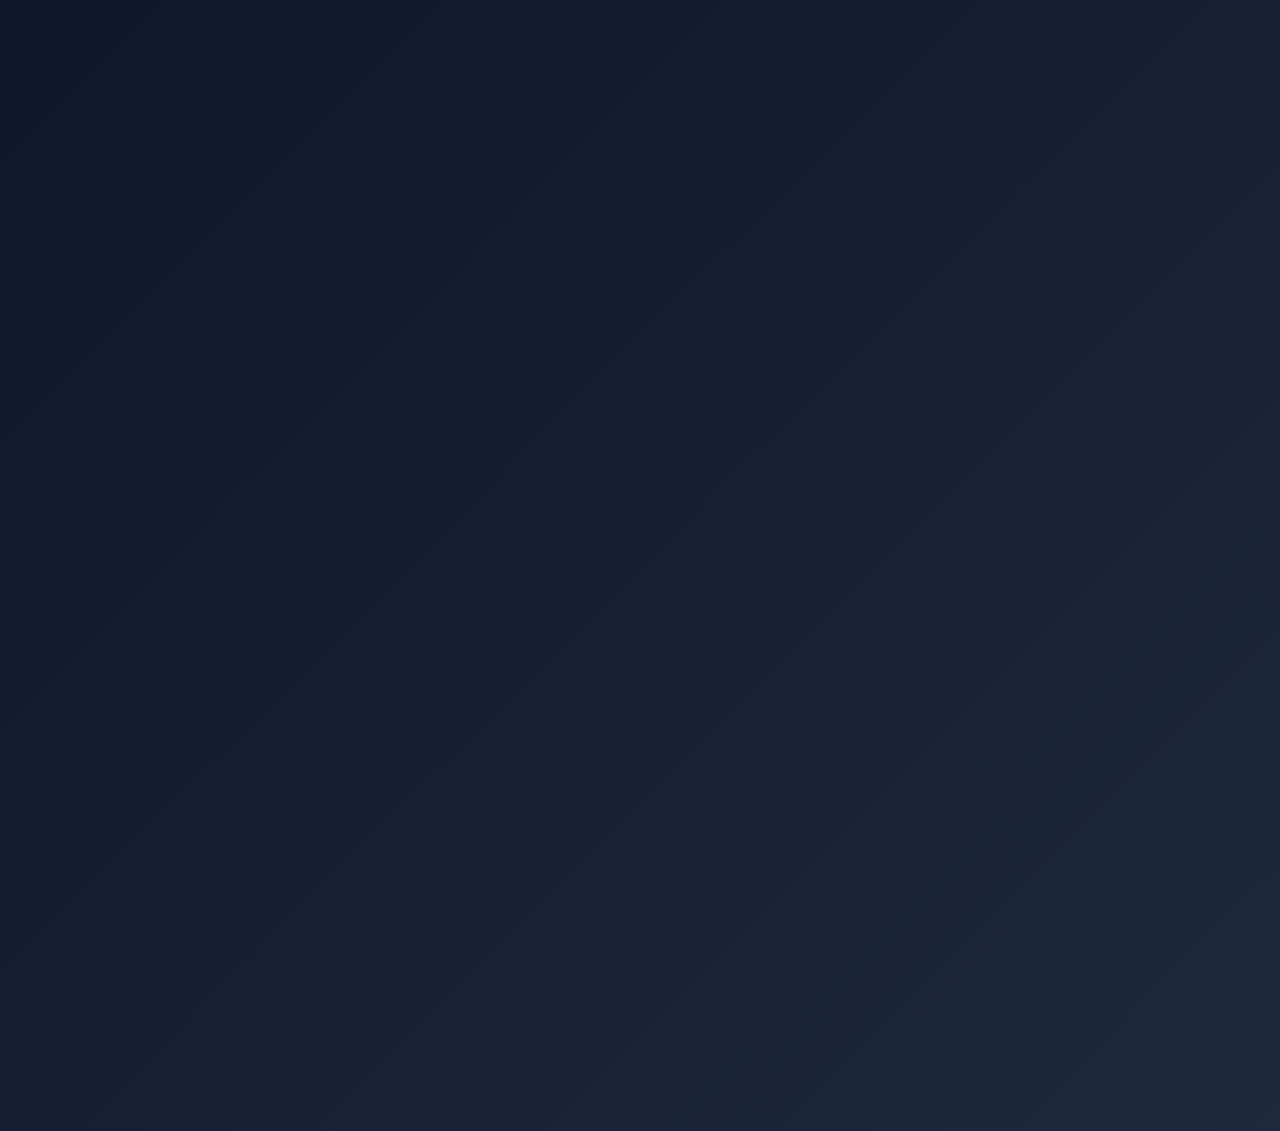
<file: index.html>
<!DOCTYPE html>
<html lang="en">
<head>
    <meta charset="UTF-8">
    <meta name="viewport" content="width=device-width, initial-scale=1.0">
    <meta name="description" content="Turkan Mirzaliyeva - Portfolio">
    <title>Turkan Mirzaliyeva - Portfolio</title>
    <link rel="stylesheet" href="css/style.css">
</head>
<body>
    <!-- Navigation Bar - Present on all pages -->
    <nav>
        <div class="nav-container">
            <div class="nav-logo">TM</div>
            <ul class="nav-links">
                <li><a href="index.html">Home</a></li>
                <li><a href="about.html">About</a></li>
                <li><a href="projects.html">Projects</a></li>
            </ul>
        </div>
    </nav>

    <!-- Hero Section with smooth animations -->
    <section class="hero">
        <div class="hero-content">
            <!-- Profile Photo -->
            <div class="hero-image">
                <img src="images/photo.jpg" alt="Turkan Mirzaliyeva - Profile Photo">
            </div>

            <!-- Hero Text with Gradient -->
            <h1>Turkan Mirzaliyeva</h1>
            <p class="hero-subtitle">IT Student | Problem Solver | Tech Enthusiast</p>
            
            <!-- Introduction Text -->
            <p>
                I'm an 18-year-old Information Technology student at ADA University with a passion for 
                technology and solving complex problems. I love exploring new ideas, creating innovative 
                solutions, and collaborating with talented individuals.
            </p>

            <!-- Call-to-Action Buttons -->
            <div class="cta-buttons">
                <a href="about.html" class="btn btn-primary">Learn More About Me</a>
                <a href="projects.html" class="btn btn-secondary">View My Projects</a>
            </div>
        </div>
    </section>

    <!-- Footer - Present on all pages -->
    <footer>
        <div class="footer-content">
            <!-- Social Links with Icons -->
            <div class="social-links">
                <a href="https://github.com/turkan07" class="social-icon" target="_blank" title="GitHub">
                    <!-- GitHub SVG Icon -->
                    <svg width="24" height="24" viewBox="0 0 24 24" fill="currentColor">
                        <path d="M12 0c-6.626 0-12 5.373-12 12 0 5.302 3.438 9.8 8.207 11.387.599.111.793-.261.793-.577v-2.234c-3.338.726-4.033-1.416-4.033-1.416-.546-1.387-1.333-1.756-1.333-1.756-1.089-.745.083-.729.083-.729 1.205.084 1.839 1.237 1.839 1.237 1.07 1.834 2.807 1.304 3.492.997.107-.775.418-1.305.762-1.604-2.665-.305-5.467-1.334-5.467-5.931 0-1.311.469-2.381 1.236-3.221-.124-.303-.535-1.524.117-3.176 0 0 1.008-.322 3.301 1.23.957-.266 1.983-.399 3.003-.404 1.02.005 2.047.138 3.006.404 2.291-1.552 3.297-1.23 3.297-1.23.653 1.653.242 2.874.118 3.176.77.84 1.235 1.911 1.235 3.221 0 4.609-2.807 5.624-5.479 5.921.43.372.823 1.102.823 2.222v 3.293c0 .319.192.694.801.576 4.765-1.589 8.199-6.086 8.199-11.386 0-6.627-5.373-12-12-12z"/>
                    </svg>
                </a>
                <a href="https://www.codecademy.com/profiles/turkan07" class="social-icon" target="_blank" title="Codecademy">
                    <!-- Codecademy-style square + C with underscore (user provided) -->
                    <svg width="24" height="24" viewBox="0 0 48 48" fill="none" aria-hidden="true">
                        <rect x="4" y="6" width="28" height="28" rx="2" stroke="currentColor" stroke-width="2" fill="none" />
                        <text x="18" y="28" font-size="18" font-family="Segoe UI, Roboto, Arial, sans-serif" fill="currentColor" font-weight="700">C</text>
                        <rect x="38" y="30" width="6" height="2" rx="1" fill="currentColor" />
                    </svg>
                </a>
                <a href="mailto:turkan8558@gmail.com" class="social-icon" target="_blank" title="Email">
                    <!-- Email Icon -->
                    <svg width="24" height="24" viewBox="0 0 24 24" fill="none" stroke="currentColor" stroke-width="2">
                        <rect x="2" y="4" width="20" height="16" rx="2"></rect>
                        <path d="m22 7-8.97 5.7a1.94 1.94 0 0 1-2.06 0L2 7"></path>
                    </svg>
                </a>
            </div>

            <!-- Footer Text -->
            <p class="footer-text">
                &copy; 2025 Turkan Mirzaliyeva. All rights reserved. | 
                <a href="https://github.com/turkan07/my-website" target="_blank">View Source Code</a>
            </p>
        </div>
    </footer>

    <!-- Script for interactivity and animations -->
    <script src="js/script.js"></script>
</body>
</html>
</file>
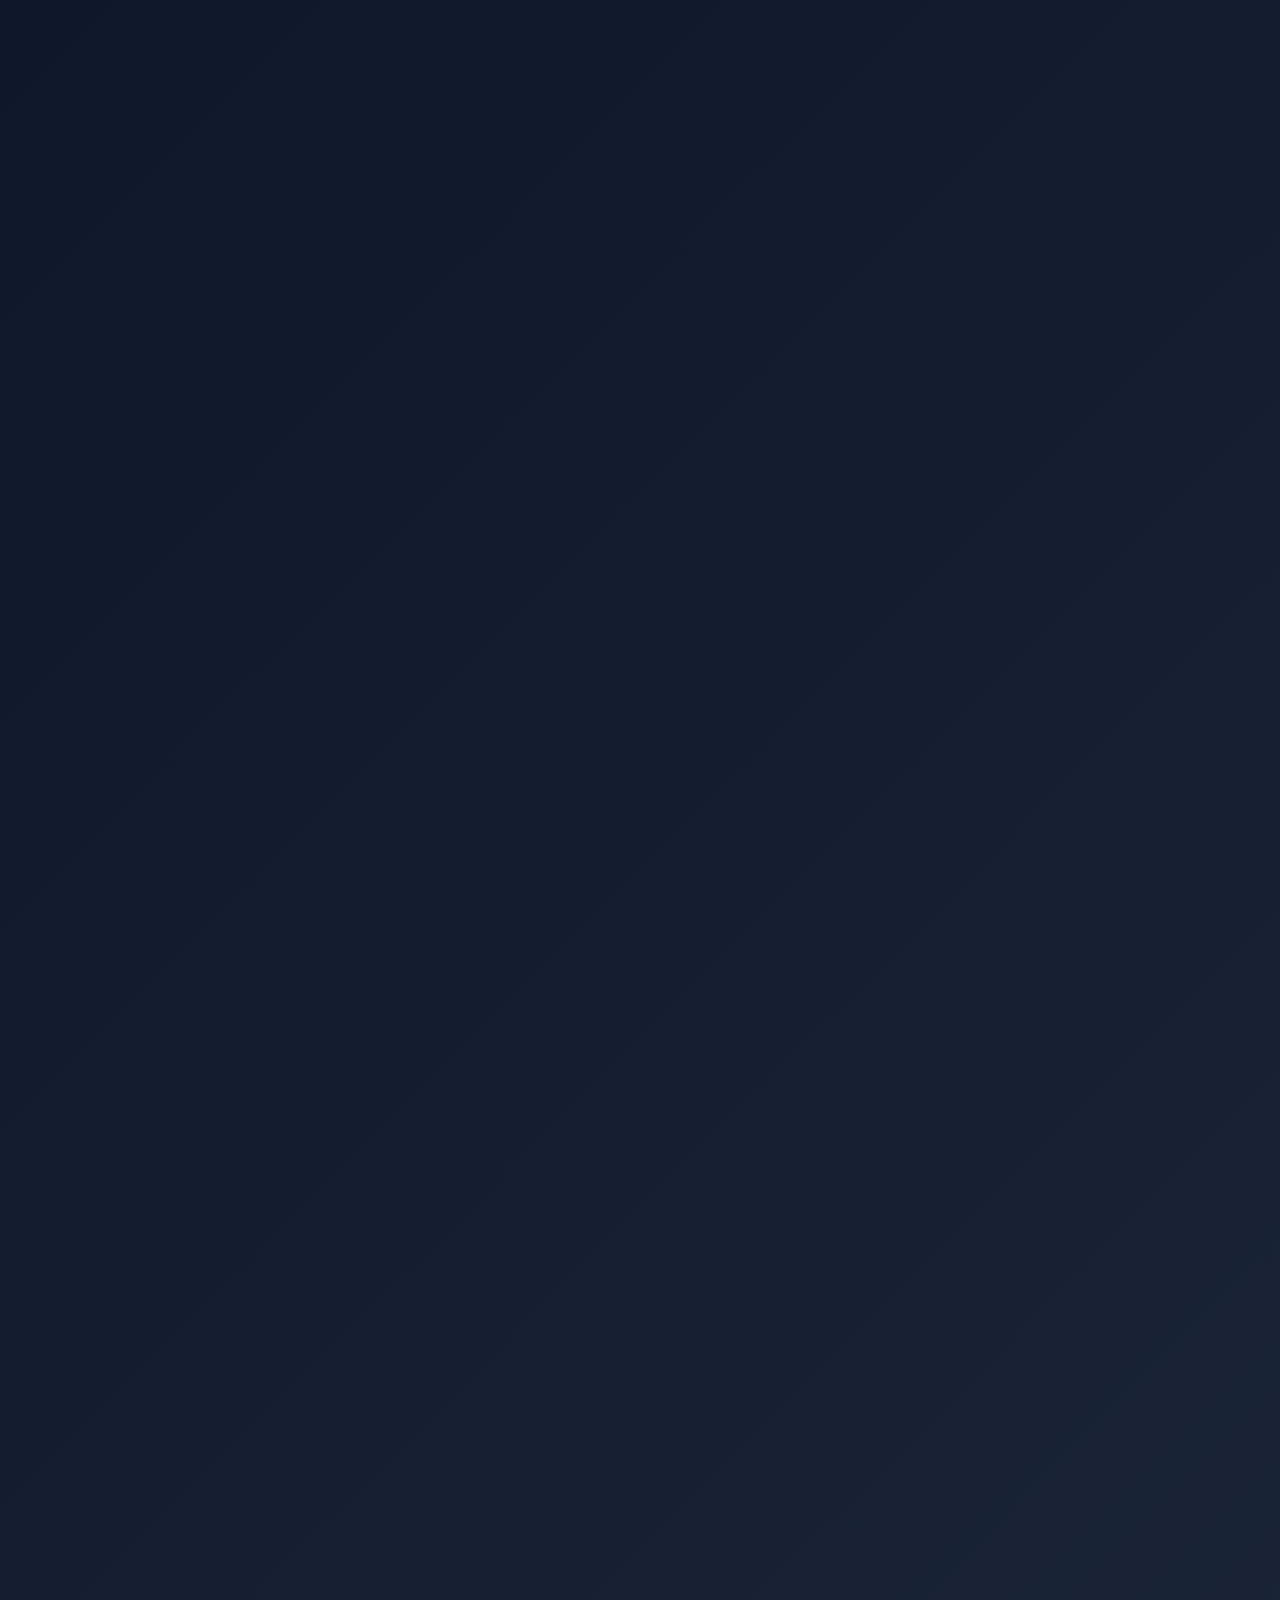
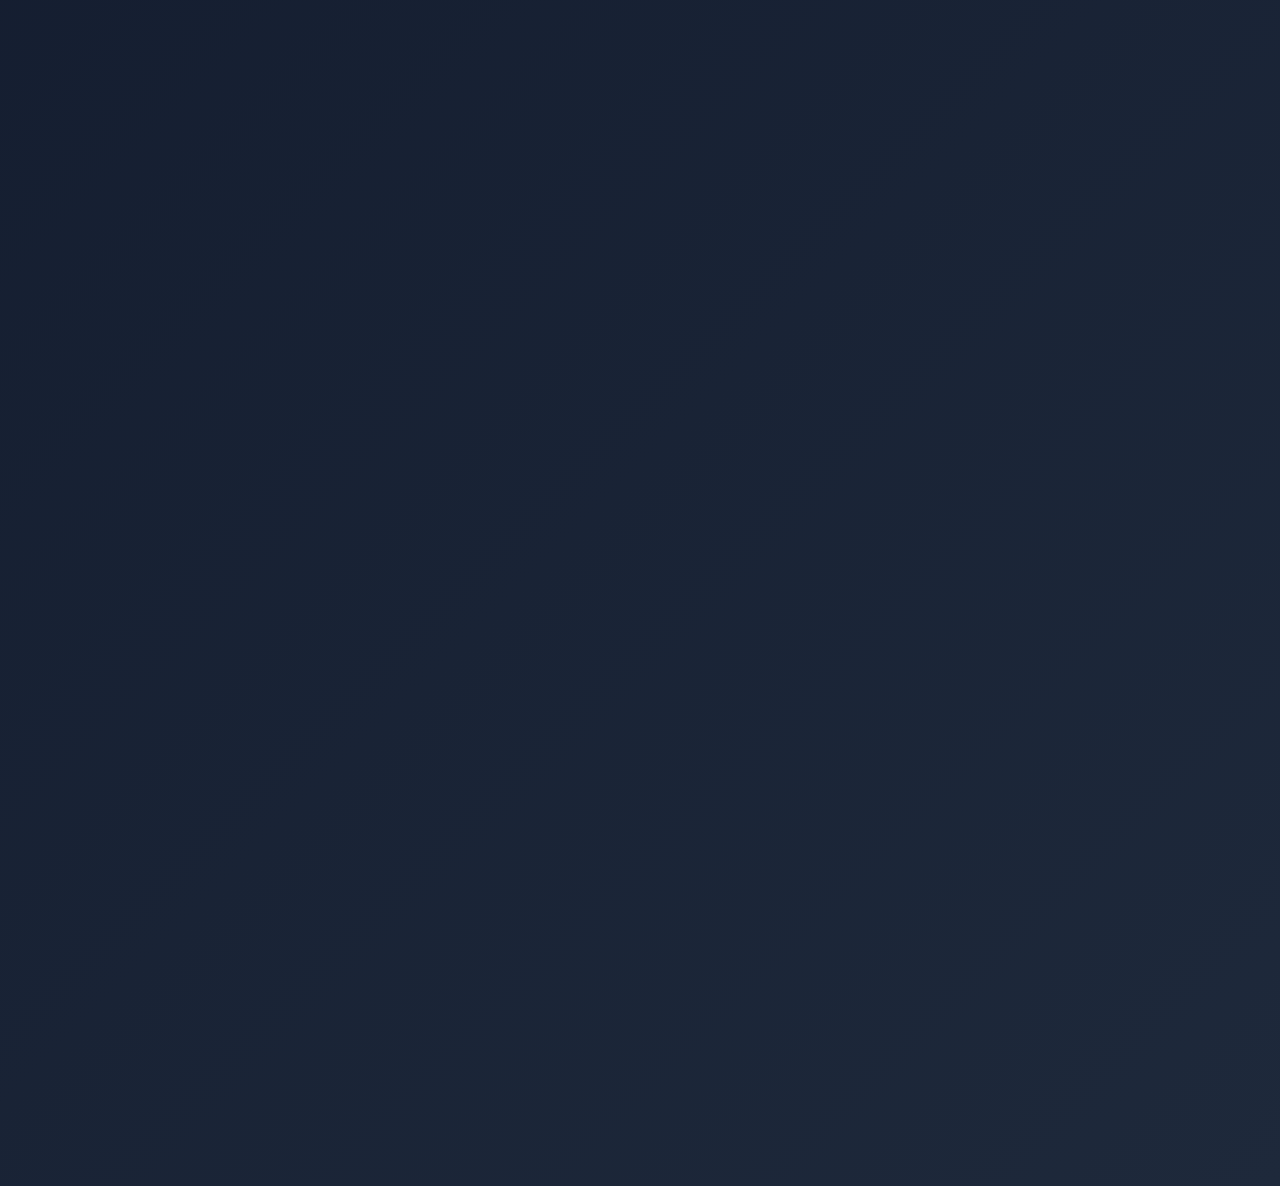
<file: about.html>
<!DOCTYPE html>
<html lang="en">
<head>
    <meta charset="UTF-8">
    <meta name="viewport" content="width=device-width, initial-scale=1.0">
    <meta name="description" content="About Turkan Mirzaliyeva - IT Student and Technology Enthusiast">
    <title>About - Turkan Mirzaliyeva</title>
    <link rel="stylesheet" href="css/style.css">
</head>
<body>
    <!-- Navigation Bar -->
    <nav>
        <div class="nav-container">
            <div class="nav-logo">TM</div>
            <ul class="nav-links">
                <li><a href="index.html">Home</a></li>
                <li><a href="about.html">About</a></li>
                <li><a href="projects.html">Projects</a></li>
            </ul>
        </div>
    </nav>

    <!-- About Section -->
    <section class="about">
        <div class="about-container">
            <h2>About Me</h2>
            
            <!-- Introduction Text -->
            <div class="about-intro">
                <p>
                    Hello! I'm <strong>Turkan Mirzaliyeva</strong>, an 18-year-old 
                    <strong>Information Technology student</strong> at ADA University. 
                    I graduated from FRITL and have since developed a deep passion for 
                    technology and problem-solving.
                </p>
                <p>
                    I believe in the power of technology to solve real-world problems and create 
                    positive impact. My journey in tech has been filled with exciting challenges, 
                    collaborative projects, and continuous learning. I'm driven by curiosity and 
                    a desire to push my boundaries.
                </p>
            </div>

            <!-- Interests Section -->
            <h3 style="color: var(--accent-cyan); margin-top: 2.5rem;">My Interests & Hobbies</h3>
            <div class="skills-grid">
                <div class="skill-card">
                    <div class="skill-name">📚 Reading Books</div>
                    <p>I enjoy diving into books that expand my knowledge and perspective. 
                    From tech literature to fiction, reading fuels my imagination and keeps 
                    me inspired.</p>
                </div>
                <div class="skill-card">
                    <div class="skill-name">🎹 Playing Piano</div>
                    <p>Music is my creative outlet. Playing piano helps me relax and express 
                    myself creatively. There's something magical about creating harmony through 
                    music.</p>
                </div>
                <div class="skill-card">
                    <div class="skill-name">🎨 Drawing & Art</div>
                    <p>Visual creativity is my passion. Whether it's digital art or traditional 
                    sketching, drawing allows me to visualize ideas and explore artistic 
                    expression.</p>
                </div>
            </div>

            <!-- Technical Skills Section -->
            <div class="skills-section" data-animate>
                <h3>Technical Skills</h3>
                <p style="color: var(--text-secondary); margin-bottom: 2rem;">
                    I'm continuously developing my technical expertise across various domains:
                </p>
                
                <div class="skills-grid">
                    <!-- Python Skill -->
                    <div class="skill-card">
                        <div class="skill-name">Python</div>
                        <div class="skill-bar">
                            <div class="skill-level skill-level-advanced"></div>
                        </div>
                        <p style="margin-top: 1rem; font-size: 0.9rem; color: var(--text-secondary);">
                            Actively using Python for problem-solving and various applications. Continuously learning and improving my skills
                        </p>
                    </div>

                    <!-- C++ Skill -->
                    <div class="skill-card">
                        <div class="skill-name">C++</div>
                        <div class="skill-bar">
                            <div class="skill-level skill-level-advanced"></div>
                        </div>
                        <p style="margin-top: 1rem; font-size: 0.9rem; color: var(--text-secondary);">
                            Learning C++ for system-level programming and algorithm development. Focused on growing expertise
                        </p>
                    </div>

                    <!-- HTML Skill -->
                    <div class="skill-card">
                        <div class="skill-name">HTML</div>
                        <div class="skill-bar">
                            <div class="skill-level skill-level-advanced"></div>
                        </div>
                        <p style="margin-top: 1rem; font-size: 0.9rem; color: var(--text-secondary);">
                            Developing expertise in semantic HTML5 for creating structured and accessible web content
                        </p>
                    </div>

                    <!-- CSS Skill -->
                    <div class="skill-card">
                        <div class="skill-name">CSS</div>
                        <div class="skill-bar">
                            <div class="skill-level skill-level-advanced"></div>
                        </div>
                        <p style="margin-top: 1rem; font-size: 0.9rem; color: var(--text-secondary);">
                            Developing proficiency in modern CSS for responsive design, animations, and visual styling
                        </p>
                    </div>
                </div>
            </div>

            <!-- Education Section -->
            <div style="margin-top: 3rem; background: rgba(30, 41, 59, 0.4); padding: 2.5rem; border-radius: 15px; border: 1px solid rgba(3, 102, 214, 0.2);">
                <h3>Education</h3>
                
                <div style="margin-bottom: 2rem;">
                    <h4 style="color: var(--accent-cyan); margin-bottom: 0.5rem;">ADA University</h4>
                    <p style="color: var(--text-secondary); margin-bottom: 0.5rem;">
                        <strong>Bachelor of Science in Information Technology</strong>
                    </p>
                    <p style="color: var(--text-secondary);">Currently studying | Baku, Azerbaijan</p>
                </div>

                <div>
                    <h4 style="color: var(--accent-cyan); margin-bottom: 0.5rem;">FRITL</h4>
                    <p style="color: var(--text-secondary); margin-bottom: 0.5rem;">
                        <strong>High School</strong>
                    </p>
                    <p style="color: var(--text-secondary);">Graduated with strong academic foundation in science and technology</p>
                </div>
            </div>

            <!-- Contact CTA -->
            <div class="contact-section" style="margin-top: 3rem; border-radius: 15px;">
                <h3>Get in Touch</h3>
                <p style="margin-bottom: 1.5rem;">Feel free to reach out to me through any of these channels:</p>
                
                <div class="contact-info">
                    <div class="contact-item">
                        <strong style="color: var(--accent-cyan);">Email:</strong><br>
                        <a href="mailto:turkan8558@gmail.com">turkan8558@gmail.com</a> (Personal)<br>
                        <a href="mailto:tmirzaliyeva25774@ada.edu.az">tmirzaliyeva25774@ada.edu.az</a> (University)
                    </div>
                    <div class="contact-item">
                        <strong style="color: var(--accent-cyan);">GitHub:</strong><br>
                        <a href="https://github.com/turkan07" target="_blank">github.com/turkan07</a>
                    </div>
                    <div class="contact-item">
                        <strong style="color: var(--accent-cyan);">Codecademy:</strong><br>
                        <a href="https://www.codecademy.com/profiles/turkan07" target="_blank">Codecademy Profile</a>
                    </div>
                </div>
            </div>
        </div>
    </section>

    <!-- Footer -->
    <footer>
        <div class="footer-content">
            <div class="social-links">
                <a href="https://github.com/turkan07" class="social-icon" target="_blank" title="GitHub">
                    <svg width="24" height="24" viewBox="0 0 24 24" fill="currentColor">
                        <path d="M12 0c-6.626 0-12 5.373-12 12 0 5.302 3.438 9.8 8.207 11.387.599.111.793-.261.793-.577v-2.234c-3.338.726-4.033-1.416-4.033-1.416-.546-1.387-1.333-1.756-1.333-1.756-1.089-.745.083-.729.083-.729 1.205.084 1.839 1.237 1.839 1.237 1.07 1.834 2.807 1.304 3.492.997.107-.775.418-1.305.762-1.604-2.665-.305-5.467-1.334-5.467-5.931 0-1.311.469-2.381 1.236-3.221-.124-.303-.535-1.524.117-3.176 0 0 1.008-.322 3.301 1.23.957-.266 1.983-.399 3.003-.404 1.02.005 2.047.138 3.006.404 2.291-1.552 3.297-1.23 3.297-1.23.653 1.653.242 2.874.118 3.176.77.84 1.235 1.911 1.235 3.221 0 4.609-2.807 5.624-5.479 5.921.43.372.823 1.102.823 2.222v 3.293c0 .319.192.694.801.576 4.765-1.589 8.199-6.086 8.199-11.386 0-6.627-5.373-12-12-12z"/>
                    </svg>
                </a>
                <a href="https://www.codecademy.com/profiles/turkan07" class="social-icon" target="_blank" title="Codecademy">
                    <svg width="24" height="24" viewBox="0 0 48 48" fill="none" aria-hidden="true">
                        <rect x="4" y="6" width="28" height="28" rx="2" stroke="currentColor" stroke-width="2" fill="none" />
                        <text x="18" y="28" font-size="18" font-family="Segoe UI, Roboto, Arial, sans-serif" fill="currentColor" font-weight="700">C</text>
                        <rect x="38" y="30" width="6" height="2" rx="1" fill="currentColor" />
                    </svg>
                </a>
                <a href="mailto:turkan8558@gmail.com" class="social-icon" target="_blank" title="Email">
                    <svg width="24" height="24" viewBox="0 0 24 24" fill="none" stroke="currentColor" stroke-width="2">
                        <rect x="2" y="4" width="20" height="16" rx="2"></rect>
                        <path d="m22 7-8.97 5.7a1.94 1.94 0 0 1-2.06 0L2 7"></path>
                    </svg>
                </a>
            </div>

            <p class="footer-text">
                &copy; 2025 Turkan Mirzaliyeva. All rights reserved. | 
                <a href="https://github.com/turkan07/my-website" target="_blank">View Source Code</a>
            </p>
        </div>
    </footer>

    <script src="js/script.js"></script>
</body>
</html>
</file>
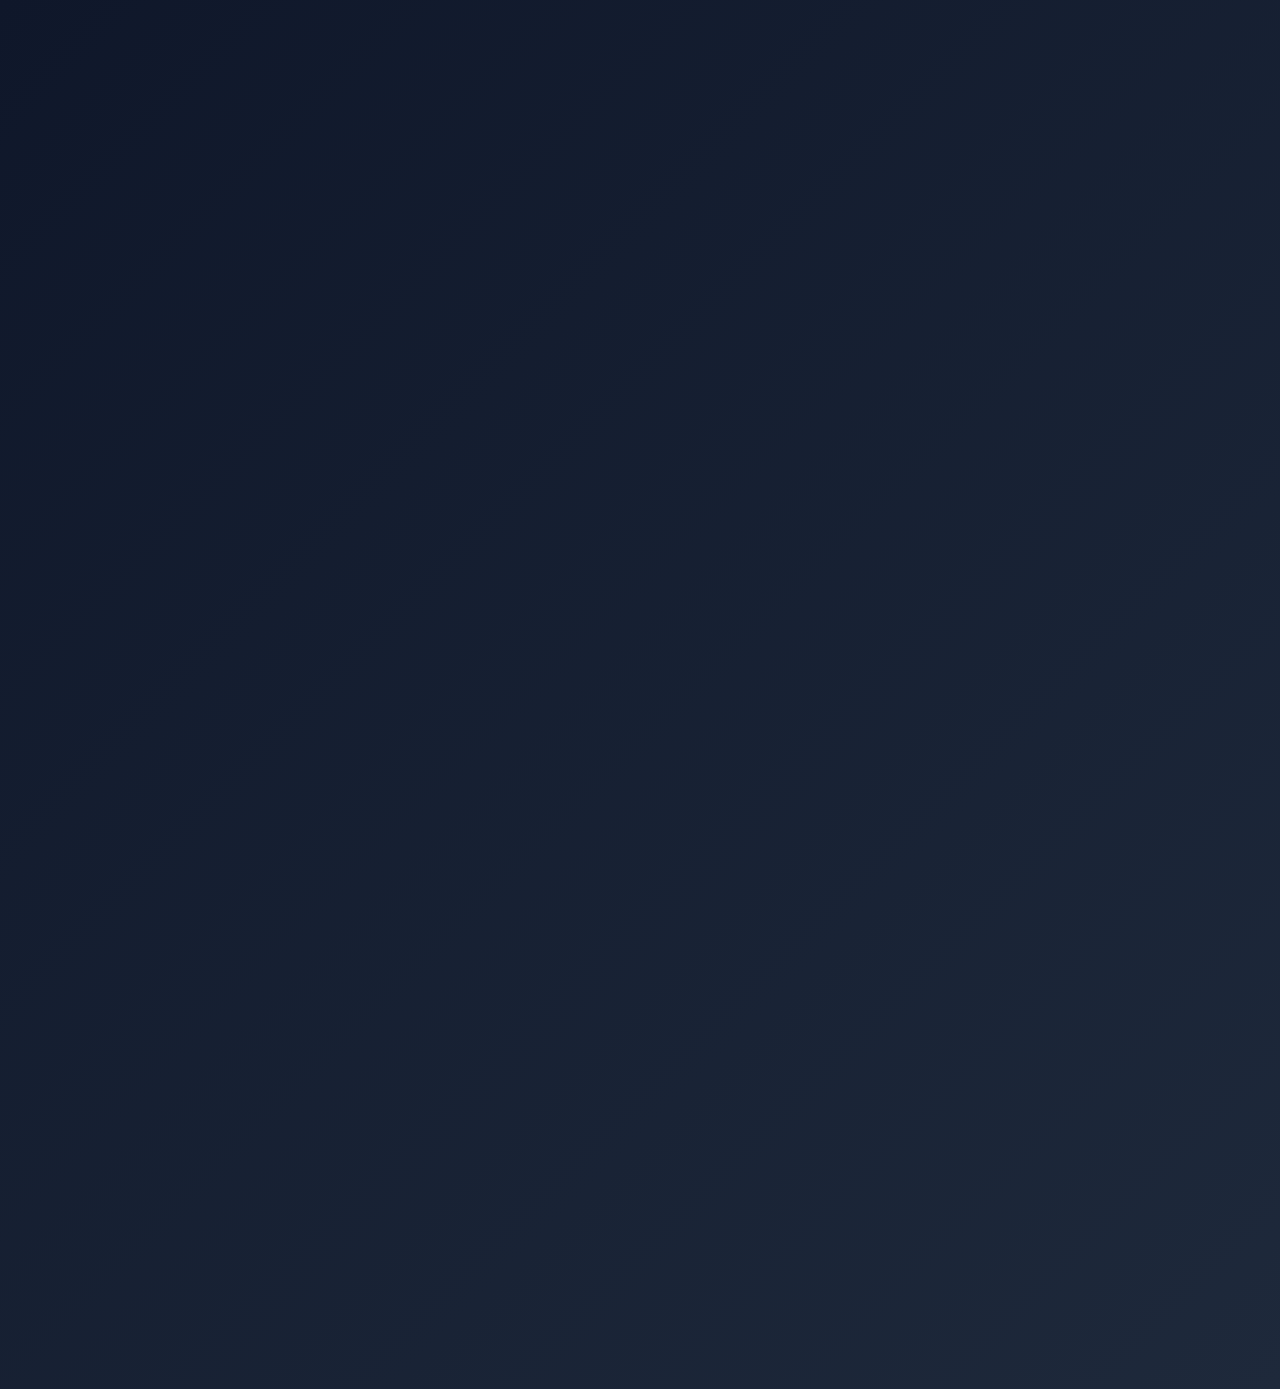
<file: projects.html>
<!DOCTYPE html>
<html lang="en">
<head>
    <meta charset="UTF-8">
    <meta name="viewport" content="width=device-width, initial-scale=1.0">
    <meta name="description" content="Projects - Turkan Mirzaliyeva">
    <title>Projects - Turkan Mirzaliyeva</title>
    <link rel="stylesheet" href="css/style.css">
</head>
<body>
    <!-- Navigation Bar -->
    <nav>
        <div class="nav-container">
            <div class="nav-logo">TM</div>
            <ul class="nav-links">
                <li><a href="index.html">Home</a></li>
                <li><a href="about.html">About</a></li>
                <li><a href="projects.html">Projects</a></li>
            </ul>
        </div>
    </nav>

    <!-- Projects Section -->
    <section class="projects">
        <div class="projects-container">
            <h2>My Projects</h2>
            <p style="text-align: center; color: var(--text-secondary); margin-bottom: 3rem; font-size: 1.1rem;">
                Here are some of the projects I've worked on. Each one represents a learning journey 
                and my commitment to building meaningful solutions.
            </p>

            <!-- Projects Grid -->
            <div class="projects-grid">
                <!-- Project 1: Logic Gates -->
                <div class="project-card" data-animate>
                    <a href="projects/project1.html" class="project-image-link">
                        <div class="project-image">
                            <img src="images/project1.svg" alt="Logic Gates Project">
                        </div>
                    </a>
                    <div class="project-content">
                        <h3 class="project-title">Logic Gates Implementation</h3>
                        <p class="project-description">
                            A collaborative team project where we designed and demonstrated logic gates. 
                            We created educational videos and collaborated with other teams to showcase 
                            different types of logic gates and their applications.
                        </p>
                        <a href="projects/project1.html" class="project-link">View Project →</a>
                    </div>
                </div>

                <!-- Project 2: Hour of AI -->
                <div class="project-card" data-animate>
                    <a href="projects/project2.html" class="project-image-link">
                        <div class="project-image">
                            <img src="images/project2.svg" alt="Hour of AI Event">
                        </div>
                    </a>
                    <div class="project-content">
                        <h3 class="project-title">Hour of AI - Educational Event</h3>
                        <p class="project-description">
                            An educational initiative where we visited a school and taught children 
                            about Artificial Intelligence. We made tech accessible and exciting for 
                            the next generation of learners.
                        </p>
                        <a href="projects/project2.html" class="project-link">View Project →</a>
                    </div>
                </div>

                <!-- Project 3: Personal Website -->
                <div class="project-card" data-animate>
                    <a href="projects/project3.html" class="project-image-link">
                        <div class="project-image">
                            <img src="images/project3.svg" alt="Personal Website">
                        </div>
                    </a>
                    <div class="project-content">
                        <h3 class="project-title">Portfolio Website</h3>
                        <p class="project-description">
                            This modern, responsive portfolio website showcases my work and skills. 
                            Built with HTML, CSS, and JavaScript, it demonstrates my web development 
                            capabilities and design aesthetic.
                        </p>
                        <a href="projects/project3.html" class="project-link">View Project →</a>
                    </div>
                </div>
            </div>

            <!-- Additional Info -->
            <div style="margin-top: 4rem; text-align: center; padding: 2rem; background: rgba(30, 41, 59, 0.3); border-radius: 15px; border: 1px solid rgba(3, 102, 214, 0.2);">
                <h3 style="margin-bottom: 1rem;">More Projects Coming Soon</h3>
                <p style="color: var(--text-secondary);">
                    I'm constantly working on new projects and exploring different areas of technology. 
                    Stay tuned for updates!
                </p>
            </div>
        </div>
    </section>

    <!-- Footer -->
    <footer>
        <div class="footer-content">
            <div class="social-links">
                <a href="https://github.com/turkan07" class="social-icon" target="_blank" title="GitHub">
                    <svg width="24" height="24" viewBox="0 0 24 24" fill="currentColor">
                        <path d="M12 0c-6.626 0-12 5.373-12 12 0 5.302 3.438 9.8 8.207 11.387.599.111.793-.261.793-.577v-2.234c-3.338.726-4.033-1.416-4.033-1.416-.546-1.387-1.333-1.756-1.333-1.756-1.089-.745.083-.729.083-.729 1.205.084 1.839 1.237 1.839 1.237 1.07 1.834 2.807 1.304 3.492.997.107-.775.418-1.305.762-1.604-2.665-.305-5.467-1.334-5.467-5.931 0-1.311.469-2.381 1.236-3.221-.124-.303-.535-1.524.117-3.176 0 0 1.008-.322 3.301 1.23.957-.266 1.983-.399 3.003-.404 1.02.005 2.047.138 3.006.404 2.291-1.552 3.297-1.23 3.297-1.23.653 1.653.242 2.874.118 3.176.77.84 1.235 1.911 1.235 3.221 0 4.609-2.807 5.624-5.479 5.921.43.372.823 1.102.823 2.222v 3.293c0 .319.192.694.801.576 4.765-1.589 8.199-6.086 8.199-11.386 0-6.627-5.373-12-12-12z"/>
                    </svg>
                </a>
                <a href="https://www.codecademy.com/profiles/turkan07" class="social-icon" target="_blank" title="Codecademy">
                    <svg width="24" height="24" viewBox="0 0 48 48" fill="none" aria-hidden="true">
                        <rect x="4" y="6" width="28" height="28" rx="2" stroke="currentColor" stroke-width="2" fill="none" />
                        <text x="18" y="28" font-size="18" font-family="Segoe UI, Roboto, Arial, sans-serif" fill="currentColor" font-weight="700">C</text>
                        <rect x="38" y="30" width="6" height="2" rx="1" fill="currentColor" />
                    </svg>
                </a>
                <a href="mailto:turkan8558@gmail.com" class="social-icon" target="_blank" title="Email">
                    <svg width="24" height="24" viewBox="0 0 24 24" fill="none" stroke="currentColor" stroke-width="2">
                        <rect x="2" y="4" width="20" height="16" rx="2"></rect>
                        <path d="m22 7-8.97 5.7a1.94 1.94 0 0 1-2.06 0L2 7"></path>
                    </svg>
                </a>
            </div>

            <p class="footer-text">
                &copy; 2025 Turkan Mirzaliyeva. All rights reserved. | 
                <a href="https://github.com/turkan07/my-website" target="_blank">View Source Code</a>
            </p>
        </div>
    </footer>

    <script src="js/script.js"></script>
</body>
</html>
</file>
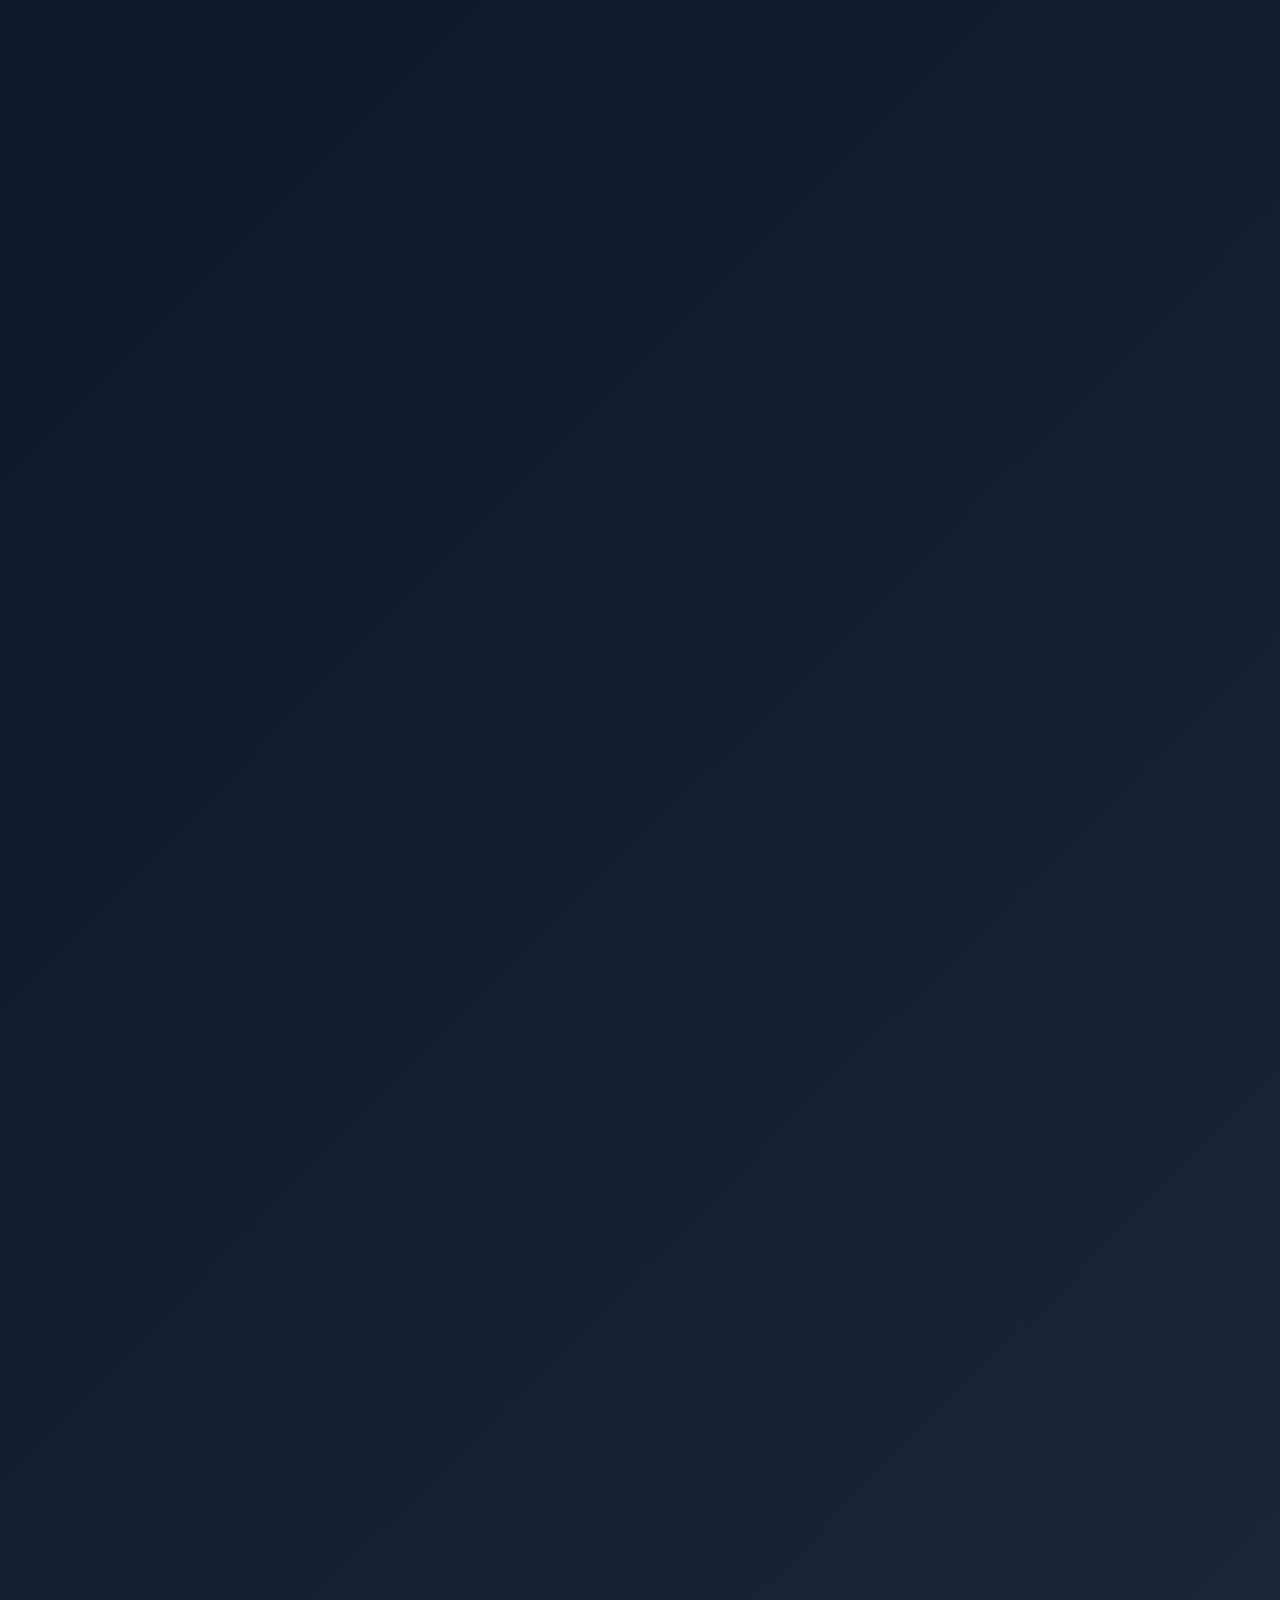
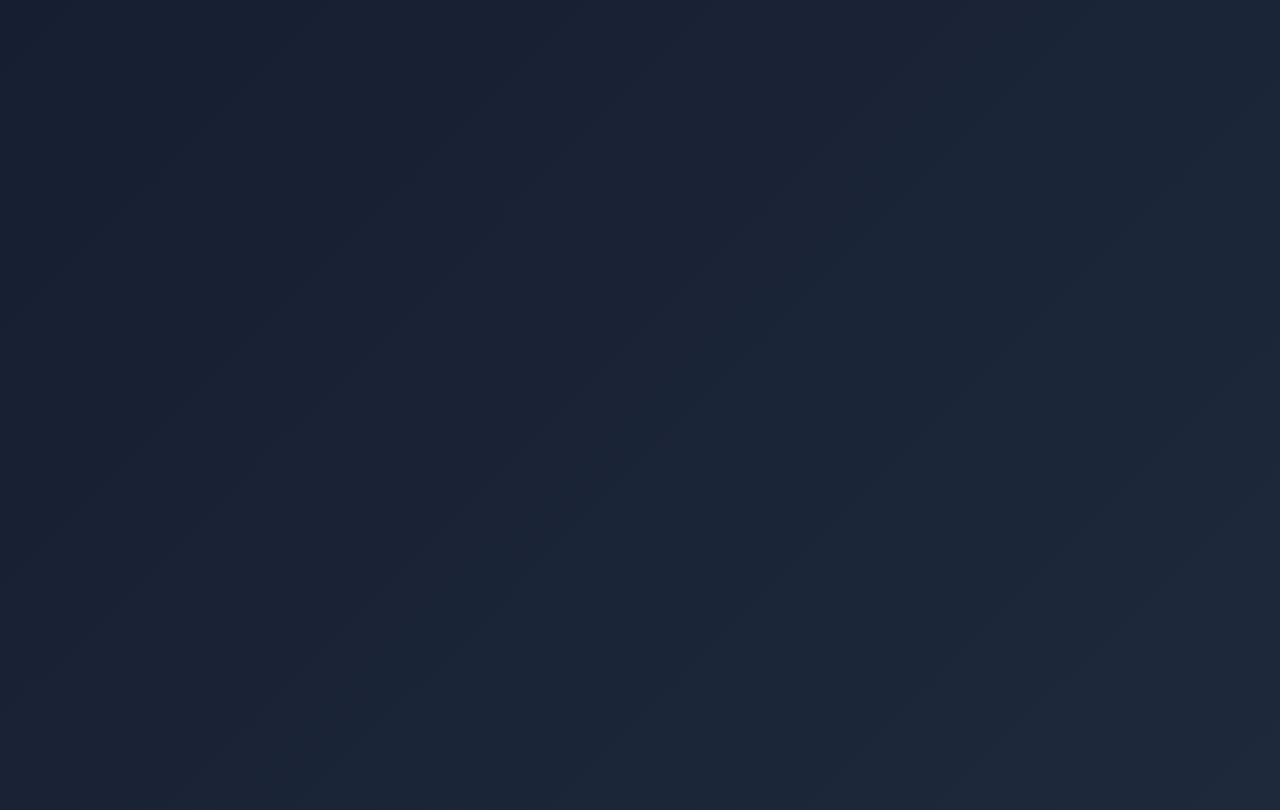
<file: projects/project1.html>
<!DOCTYPE html>
<html lang="en">
<head>
    <meta charset="UTF-8">
    <meta name="viewport" content="width=device-width, initial-scale=1.0">
    <meta name="description" content="Logic Gates Implementation Project">
    <title>Logic Gates - Turkan Mirzaliyeva</title>
    <link rel="stylesheet" href="../css/style.css">
</head>
<body>
    <!-- Navigation Bar -->
    <nav>
        <div class="nav-container">
            <div class="nav-logo">TM</div>
            <ul class="nav-links">
                <li><a href="../index.html">Home</a></li>
                <li><a href="../about.html">About</a></li>
                <li><a href="../projects.html">Projects</a></li>
            </ul>
        </div>
    </nav>

    <!-- Project Detail Section -->
    <section class="project-detail">
        <div class="project-detail-header">
            <a href="../projects.html" style="color: var(--accent-cyan); font-weight: 600;">← Back to Projects</a>
            <h1>Logic Gates Implementation</h1>
            <p style="color: var(--accent-cyan); font-size: 1.1rem; margin-top: 0.5rem;">
                Collaborative Team Project | Educational Technology
            </p>
        </div>

        <!-- Project Image -->
        <div class="project-detail-image">
            <img src="../images/project1.svg" alt="Logic Gates Project">
        </div>

        <!-- Project Content -->
        <div class="project-detail-content">
            <h3>Project Overview</h3>
            <p>
                This was a collaborative team project where we designed and demonstrated various logic gates. 
                The project aimed to help students understand the fundamental building blocks of digital circuits 
                and computer systems. We created educational videos and worked with other teams to showcase 
                different types of logic gates.
            </p>

            <h3>Key Objectives</h3>
            <ul style="list-style-position: inside; color: var(--text-secondary);">
                <li style="margin-bottom: 0.8rem;">Understand the fundamentals of logic gates (AND, OR, NOT, NAND, NOR, XOR)</li>
                <li style="margin-bottom: 0.8rem;">Design practical demonstrations of logic gate operations</li>
                <li style="margin-bottom: 0.8rem;">Collaborate with other teams to create comprehensive educational content</li>
                <li style="margin-bottom: 0.8rem;">Produce high-quality video tutorials for better understanding</li>
                <li style="margin-bottom: 0.8rem;">Make complex concepts accessible to a broader audience</li>
            </ul>

            <h3>What I Learned</h3>
            <p>
                Through this project, I deepened my understanding of digital logic, the foundation of all 
                computer systems. I learned how to break down complex topics into understandable components, 
                work effectively in teams, and communicate technical concepts to different audiences. 
                The collaborative aspect taught me valuable teamwork and project coordination skills.
            </p>

            <h3>Technologies & Tools Used</h3>
            <p>
                Digital design concepts, circuit simulation tools, video production software, 
                collaborative project management, and educational technology platforms.
            </p>

            <h3>Video Demonstrations</h3>
            <p style="margin-bottom: 1rem;">
                Check out our educational videos showcasing the logic gates project:
            </p>

            <!-- Video Links -->
            <div class="project-links">
                <a href="https://www.youtube.com/watch?v=163Sf1Q_bdY" target="_blank">
                    Watch Video 1
                </a>
                <a href="https://www.youtube.com/watch?v=pk3ddHSEPT4" target="_blank">
                    Watch Video 2
                </a>
            </div>

            <h3 style="margin-top: 2rem;">Team Collaboration</h3>
            <p>
                This project emphasized the importance of teamwork and collaboration. We coordinated with 
                other teams to create a comprehensive set of demonstrations, learned from each other's 
                perspectives, and combined our efforts to produce quality educational content. This experience 
                taught me that great projects come from great teams working together towards a common goal.
            </p>
        </div>

        <!-- Back Button -->
        <div style="margin-top: 3rem; text-align: center;">
            <a href="../projects.html" class="btn btn-secondary">Back to All Projects</a>
        </div>
    </section>

    <!-- Footer -->
    <footer>
        <div class="footer-content">
            <div class="social-links">
                <a href="https://github.com/turkan07" class="social-icon" target="_blank" title="GitHub">
                    <svg width="24" height="24" viewBox="0 0 24 24" fill="currentColor">
                        <path d="M12 0c-6.626 0-12 5.373-12 12 0 5.302 3.438 9.8 8.207 11.387.599.111.793-.261.793-.577v-2.234c-3.338.726-4.033-1.416-4.033-1.416-.546-1.387-1.333-1.756-1.333-1.756-1.089-.745.083-.729.083-.729 1.205.084 1.839 1.237 1.839 1.237 1.07 1.834 2.807 1.304 3.492.997.107-.775.418-1.305.762-1.604-2.665-.305-5.467-1.334-5.467-5.931 0-1.311.469-2.381 1.236-3.221-.124-.303-.535-1.524.117-3.176 0 0 1.008-.322 3.301 1.23.957-.266 1.983-.399 3.003-.404 1.02.005 2.047.138 3.006.404 2.291-1.552 3.297-1.23 3.297-1.23.653 1.653.242 2.874.118 3.176.77.84 1.235 1.911 1.235 3.221 0 4.609-2.807 5.624-5.479 5.921.43.372.823 1.102.823 2.222v 3.293c0 .319.192.694.801.576 4.765-1.589 8.199-6.086 8.199-11.386 0-6.627-5.373-12-12-12z"/>
                    </svg>
                </a>
                <a href="https://www.codecademy.com/profiles/turkan07" class="social-icon" target="_blank" title="Codecademy">
                    <svg width="24" height="24" viewBox="0 0 48 48" fill="none" aria-hidden="true">
                        <rect x="4" y="6" width="28" height="28" rx="2" stroke="currentColor" stroke-width="2" fill="none" />
                        <text x="18" y="28" font-size="18" font-family="Segoe UI, Roboto, Arial, sans-serif" fill="currentColor" font-weight="700">C</text>
                        <rect x="38" y="30" width="6" height="2" rx="1" fill="currentColor" />
                    </svg>
                </a>
                <a href="mailto:turkan8558@gmail.com" class="social-icon" target="_blank" title="Email">
                    <svg width="24" height="24" viewBox="0 0 24 24" fill="none" stroke="currentColor" stroke-width="2">
                        <rect x="2" y="4" width="20" height="16" rx="2"></rect>
                        <path d="m22 7-8.97 5.7a1.94 1.94 0 0 1-2.06 0L2 7"></path>
                    </svg>
                </a>
            </div>

            <p class="footer-text">
                &copy; 2025 Turkan Mirzaliyeva. All rights reserved. | 
                <a href="https://github.com/turkan07/my-website" target="_blank">View Source Code</a>
            </p>
        </div>
    </footer>

    <script src="../js/script.js"></script>
</body>
</html>
</file>
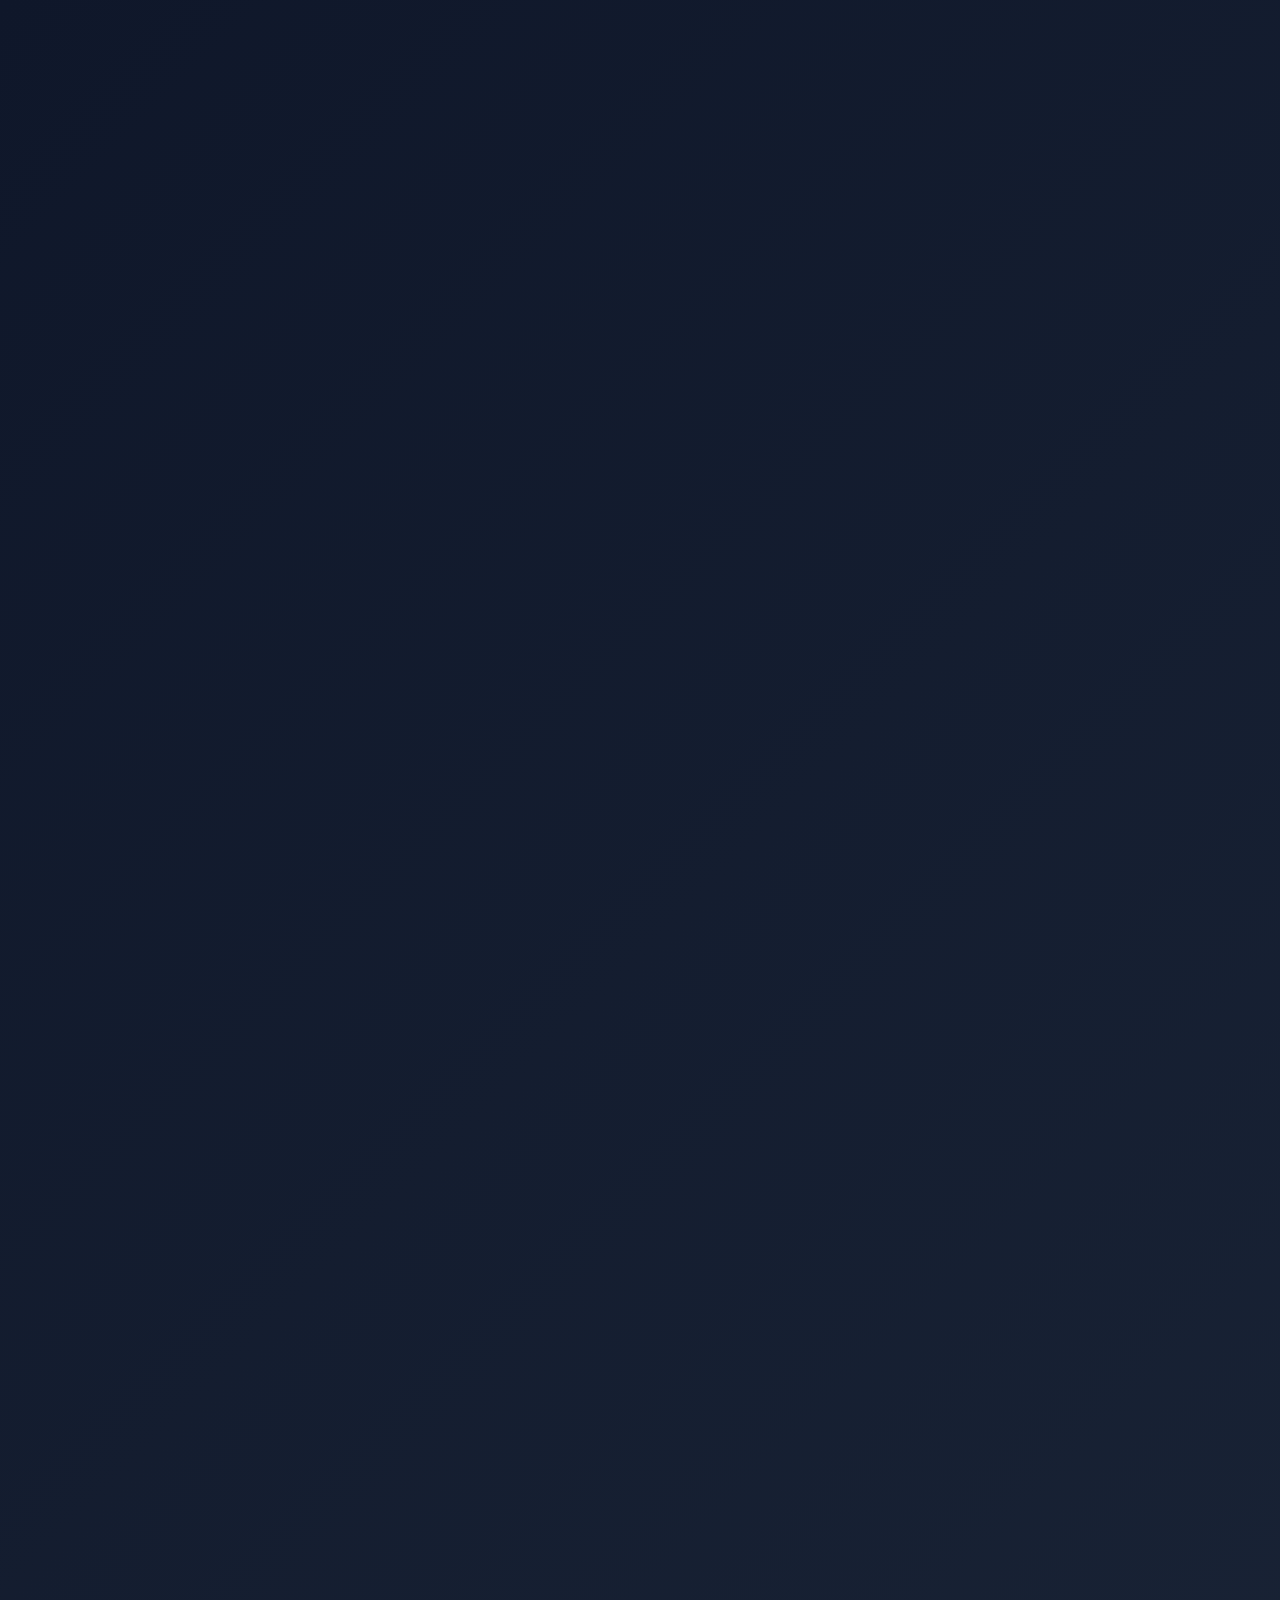
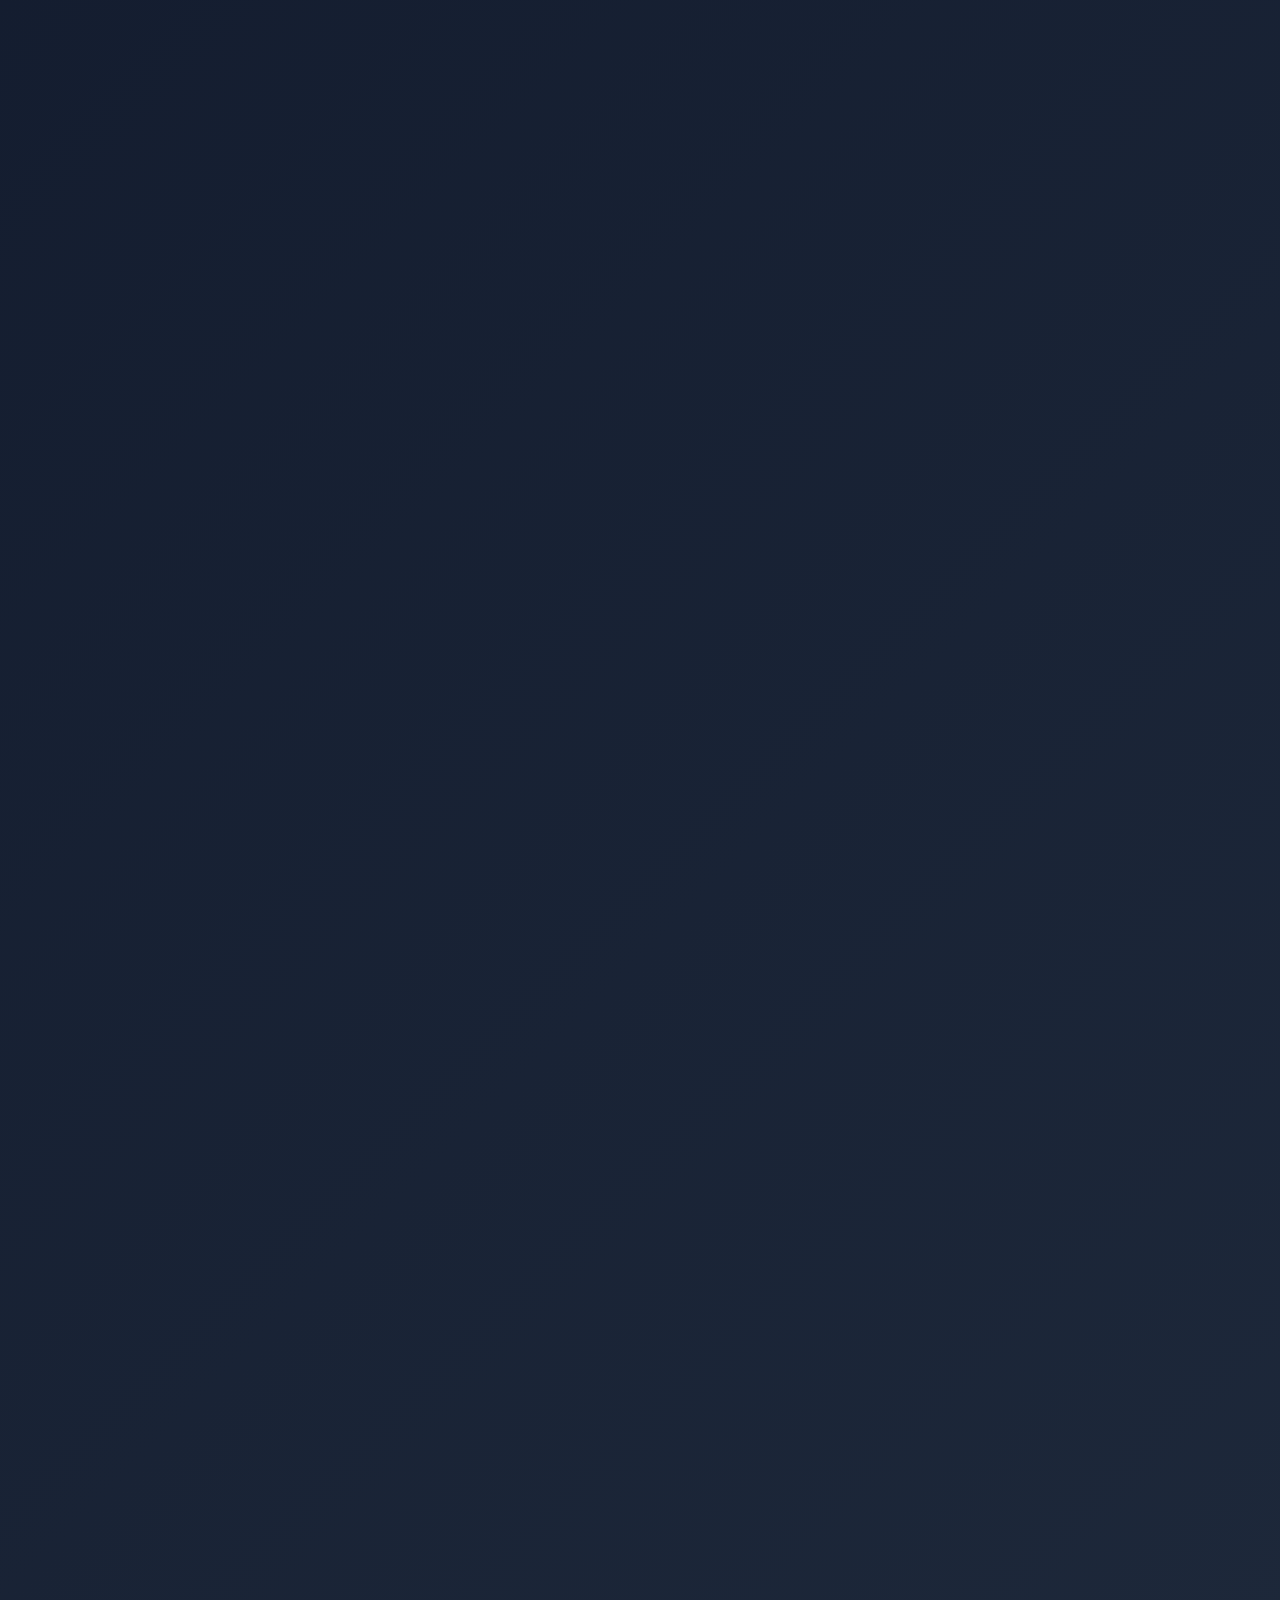
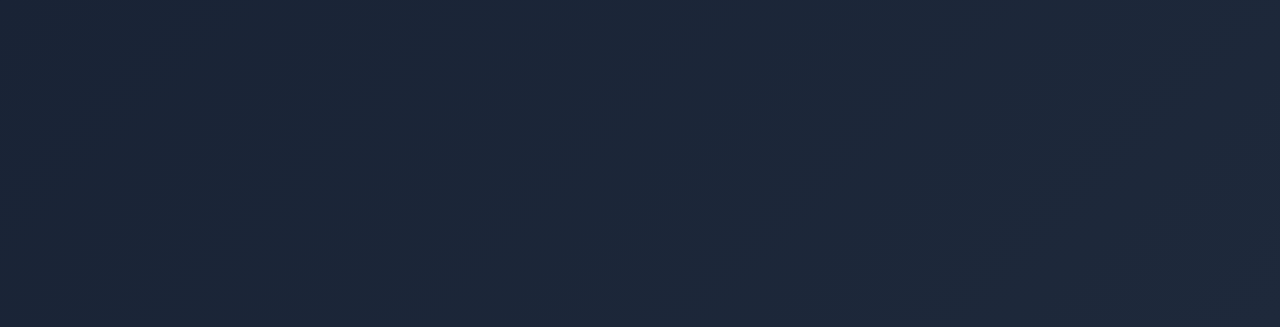
<file: projects/project2.html>
<!DOCTYPE html>
<html lang="en">
<head>
    <meta charset="UTF-8">
    <meta name="viewport" content="width=device-width, initial-scale=1.0">
    <meta name="description" content="Hour of AI - Educational Initiative Project">
    <title>Hour of AI - Turkan Mirzaliyeva</title>
    <link rel="stylesheet" href="../css/style.css">
</head>
<body>
    <!-- Navigation Bar -->
    <nav>
        <div class="nav-container">
            <div class="nav-logo">TM</div>
            <ul class="nav-links">
                <li><a href="../index.html">Home</a></li>
                <li><a href="../about.html">About</a></li>
                <li><a href="../projects.html">Projects</a></li>
            </ul>
        </div>
    </nav>

    <!-- Project Detail Section -->
    <section class="project-detail">
        <div class="project-detail-header">
            <a href="../projects.html" style="color: var(--accent-cyan); font-weight: 600;">← Back to Projects</a>
            <h1>Hour of AI - Educational Initiative</h1>
            <p style="color: var(--accent-cyan); font-size: 1.1rem; margin-top: 0.5rem;">
                Community Outreach & Education | Bug Arena Project | Teaching Technology to Students
            </p>
        </div>

        <!-- Project Image -->
        <div class="project-detail-image">
            <img src="../images/project2.svg" alt="Hour of AI Event">
        </div>

        <!-- Project Content -->
        <div class="project-detail-content">
            <h3>Project Overview</h3>
            <p>
                The Hour of AI was an educational outreach initiative, presented and conducted as part of the 
                <strong>Bug Arena</strong> project. Our team visited a local school to teach children about Artificial 
                Intelligence. We aimed to make technology exciting and accessible to the next generation of learners, 
                inspiring them to explore careers in tech and showing them that AI is not as intimidating as it might seem.
            </p>

            <h3>Project Goals</h3>
            <ul style="list-style-position: inside; color: var(--text-secondary);">
                <li style="margin-bottom: 0.8rem;">Introduce students to the basics of Artificial Intelligence</li>
                <li style="margin-bottom: 0.8rem;">Make complex AI concepts understandable for younger audiences</li>
                <li style="margin-bottom: 0.8rem;">Inspire interest in STEM and technology careers</li>
                <li style="margin-bottom: 0.8rem;">Demonstrate real-world applications of AI</li>
                <li style="margin-bottom: 0.8rem;">Promote diversity and inclusion in tech</li>
                <li style="margin-bottom: 0.8rem;">Build confidence in students about their ability to learn technology</li>
            </ul>

            <h3>What We Did</h3>
            <p>
                We designed interactive sessions tailored for students, covering fundamental AI concepts through 
                hands-on activities and engaging demonstrations. We showed them how AI works in their daily lives - 
                from recommendation algorithms to voice assistants. The sessions were designed to be fun, interactive, 
                and inspiring rather than technical or overwhelming.
            </p>

            <h3>Impact & Learning</h3>
            <p>
                This experience taught me the importance of science communication and making technology accessible 
                to everyone, regardless of background. I learned how to adapt complex concepts for different audiences, 
                engage people with different learning styles, and contribute to community education. Seeing the 
                enthusiasm and curiosity in the students' eyes was incredibly rewarding.
            </p>

            <h3>Key Takeaways</h3>
            <ul style="list-style-position: inside; color: var(--text-secondary);">
                <li style="margin-bottom: 0.8rem;">Education is about inspiration as much as information</li>
                <li style="margin-bottom: 0.8rem;">Technology should be made accessible to everyone</li>
                <li style="margin-bottom: 0.8rem;">Teaching others reinforces and deepens your own understanding</li>
                <li style="margin-bottom: 0.8rem;">Community engagement is crucial for tech industry growth</li>
                <li style="margin-bottom: 0.8rem;">Young people are eager to learn and full of potential</li>
            </ul>

            <h3 style="margin-top: 2rem;">Photos from the Event</h3>
            <p style="color: var(--text-secondary); margin-bottom: 2rem;">
                Here are some highlights from our Hour of AI event at the school:
            </p>

            <!-- Photo Gallery -->
            <div class="project-gallery">
                <div class="gallery-item">
                    <img src="../images/project2-1.jpg" alt="Student exploring AI with laptop">
                </div>
                <div class="gallery-item">
                    <img src="../images/project2-2.jpg" alt="Classroom session with AI demonstration">
                </div>
                <div class="gallery-item">
                    <img src="../images/project2-3.jpg" alt="Group photo with students and certificates">
                </div>
            </div>

            <div style="margin-top: 2rem; padding: 1rem; background: rgba(3, 102, 214, 0.1); border-radius: 10px; border: 1px solid rgba(3, 102, 214, 0.2);">
                <p style="color: var(--text-secondary); font-size: 0.95rem;">
                    📸 <strong>Event Highlights:</strong> The event included interactive demonstrations, group activities, 
                    and exciting moments where students got to try AI tools themselves. The energy and enthusiasm from 
                    the students was fantastic, and we received wonderful feedback about the sessions.
                </p>
            </div>

            <h3 style="margin-top: 2rem;">Future Plans</h3>
            <p>
                This project was so rewarding that we're planning to expand it. We want to conduct more Hour of AI 
                sessions at different schools, reach more students, and perhaps develop additional educational materials 
                for different age groups. We believe in the power of education to shape the future, and we're committed 
                to making technology education more inclusive and inspiring.
            </p>
        </div>

        <!-- Back Button -->
        <div style="margin-top: 3rem; text-align: center;">
            <a href="../projects.html" class="btn btn-secondary">Back to All Projects</a>
        </div>
    </section>

    <!-- Footer -->
    <footer>
        <div class="footer-content">
            <div class="social-links">
                <a href="https://github.com/turkan07" class="social-icon" target="_blank" title="GitHub">
                    <svg width="24" height="24" viewBox="0 0 24 24" fill="currentColor">
                        <path d="M12 0c-6.626 0-12 5.373-12 12 0 5.302 3.438 9.8 8.207 11.387.599.111.793-.261.793-.577v-2.234c-3.338.726-4.033-1.416-4.033-1.416-.546-1.387-1.333-1.756-1.333-1.756-1.089-.745.083-.729.083-.729 1.205.084 1.839 1.237 1.839 1.237 1.07 1.834 2.807 1.304 3.492.997.107-.775.418-1.305.762-1.604-2.665-.305-5.467-1.334-5.467-5.931 0-1.311.469-2.381 1.236-3.221-.124-.303-.535-1.524.117-3.176 0 0 1.008-.322 3.301 1.23.957-.266 1.983-.399 3.003-.404 1.02.005 2.047.138 3.006.404 2.291-1.552 3.297-1.23 3.297-1.23.653 1.653.242 2.874.118 3.176.77.84 1.235 1.911 1.235 3.221 0 4.609-2.807 5.624-5.479 5.921.43.372.823 1.102.823 2.222v 3.293c0 .319.192.694.801.576 4.765-1.589 8.199-6.086 8.199-11.386 0-6.627-5.373-12-12-12z"/>
                    </svg>
                </a>
                <a href="https://www.codecademy.com/profiles/turkan07" class="social-icon" target="_blank" title="Codecademy">
                    <svg width="24" height="24" viewBox="0 0 48 48" fill="none" aria-hidden="true">
                        <rect x="4" y="6" width="28" height="28" rx="2" stroke="currentColor" stroke-width="2" fill="none" />
                        <text x="18" y="28" font-size="18" font-family="Segoe UI, Roboto, Arial, sans-serif" fill="currentColor" font-weight="700">C</text>
                        <rect x="38" y="30" width="6" height="2" rx="1" fill="currentColor" />
                    </svg>
                </a>
                <a href="mailto:turkan8558@gmail.com" class="social-icon" target="_blank" title="Email">
                    <svg width="24" height="24" viewBox="0 0 24 24" fill="none" stroke="currentColor" stroke-width="2">
                        <rect x="2" y="4" width="20" height="16" rx="2"></rect>
                        <path d="m22 7-8.97 5.7a1.94 1.94 0 0 1-2.06 0L2 7"></path>
                    </svg>
                </a>
            </div>

            <p class="footer-text">
                &copy; 2025 Turkan Mirzaliyeva. All rights reserved. | 
                <a href="https://github.com/turkan07/my-website" target="_blank">View Source Code</a>
            </p>
        </div>
    </footer>

    <script src="../js/script.js"></script>
</body>
</html>
</file>
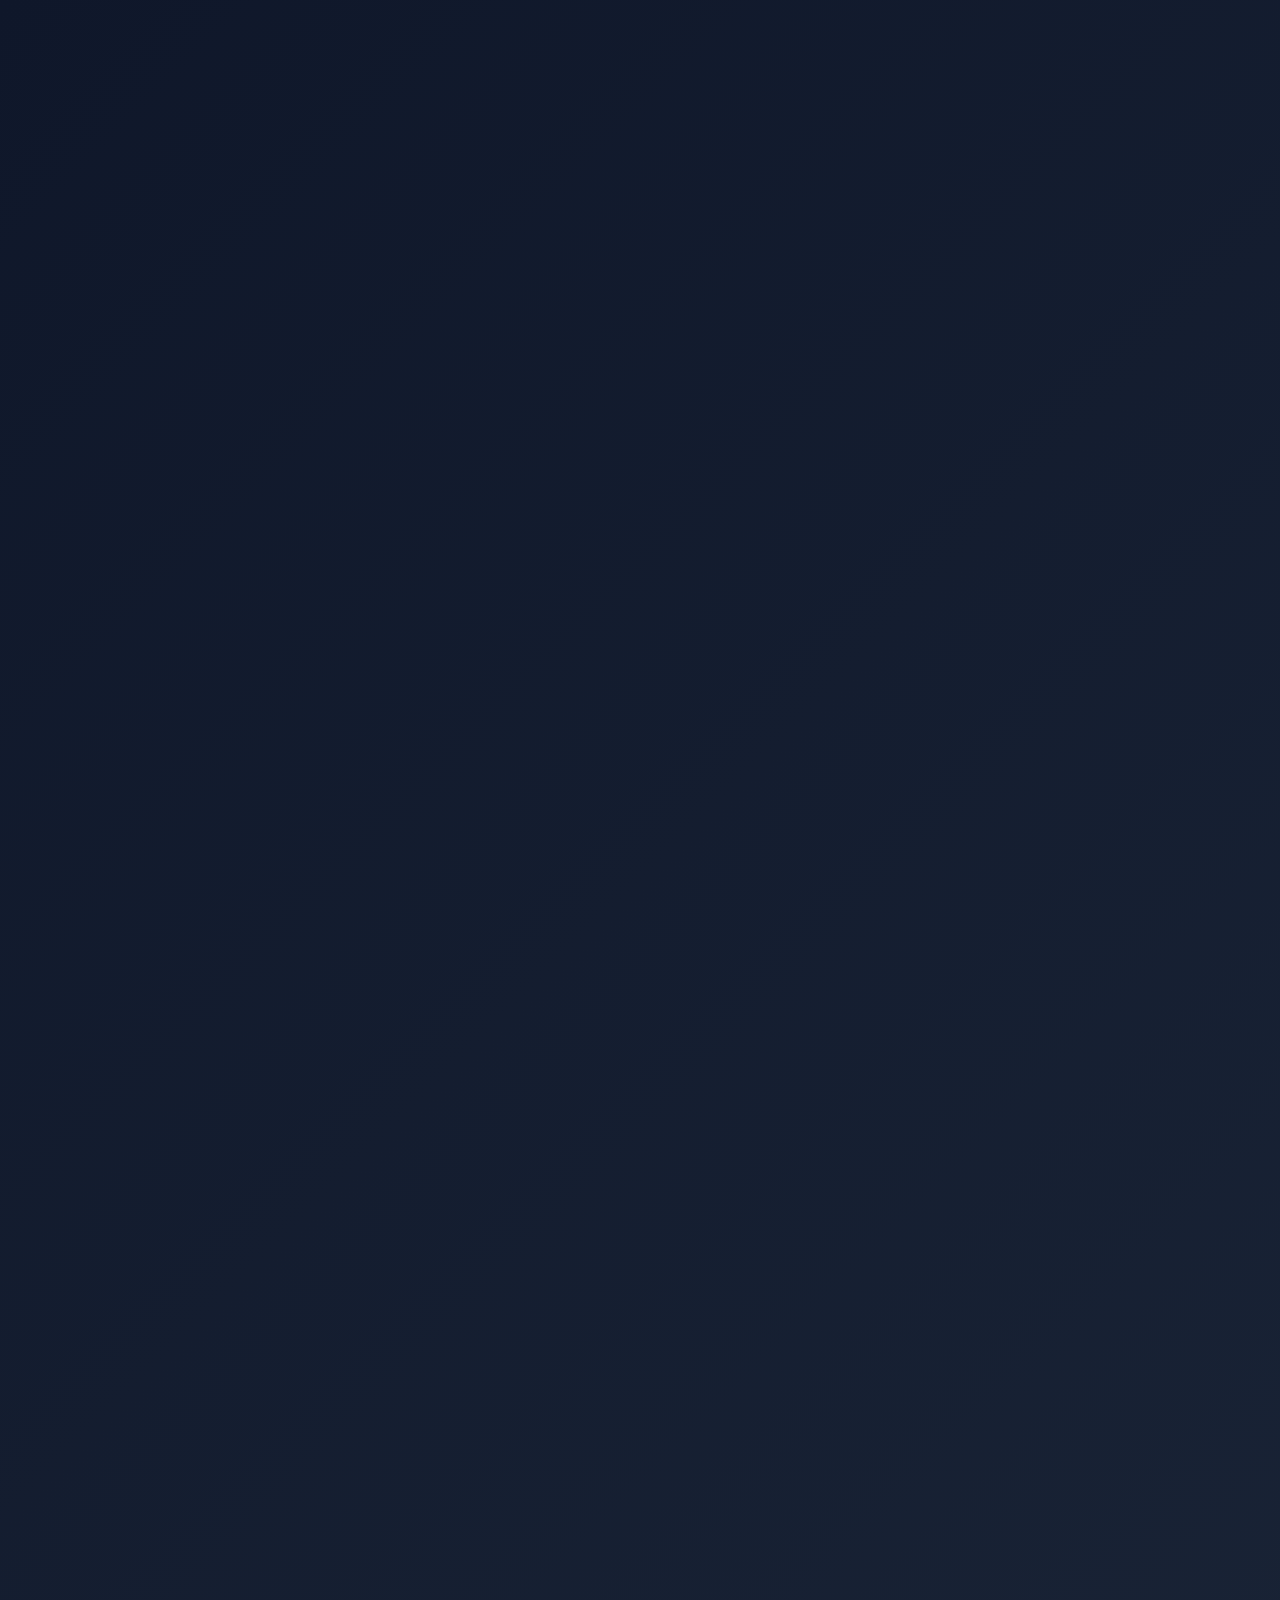
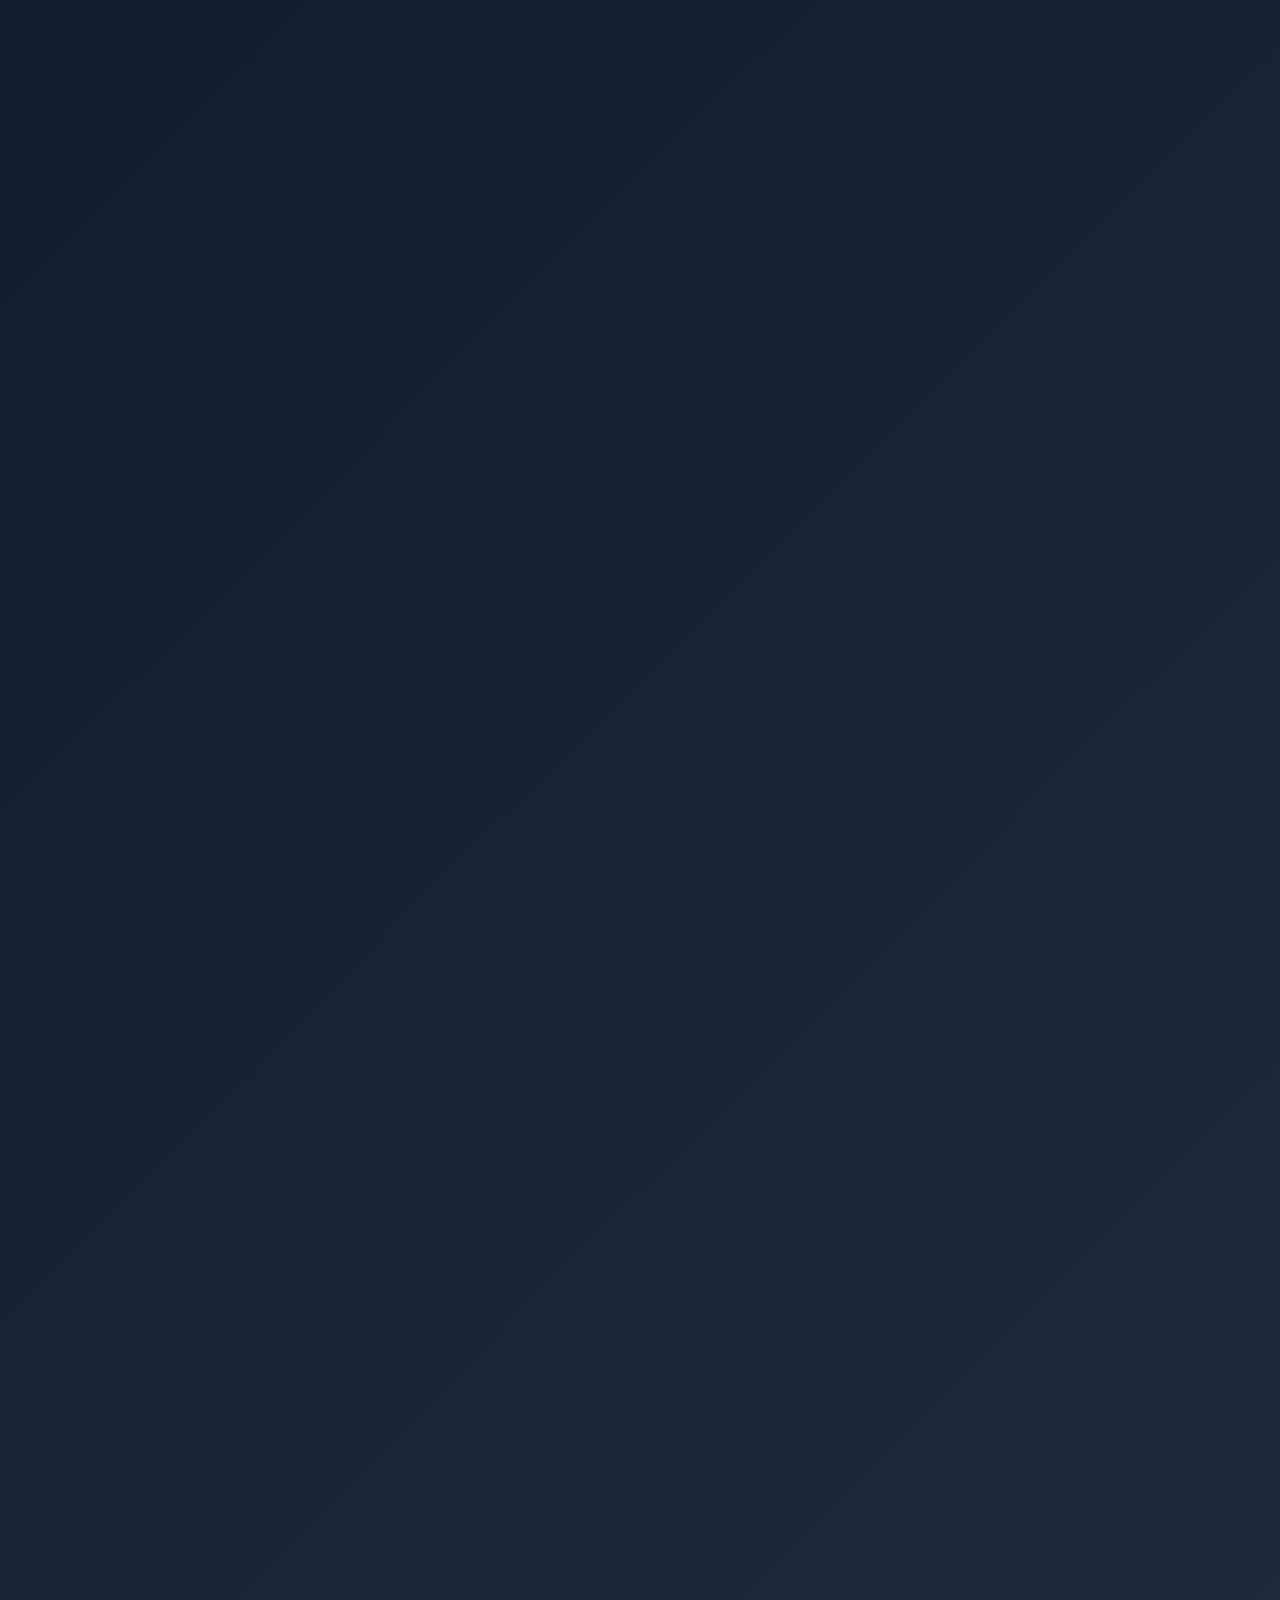
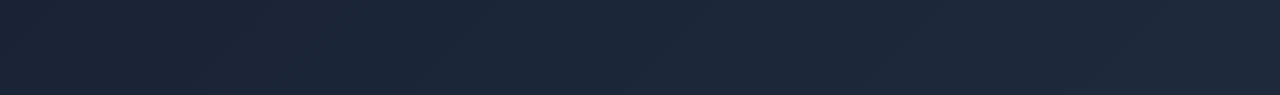
<file: projects/project3.html>
<!DOCTYPE html>
<html lang="en">
<head>
    <meta charset="UTF-8">
    <meta name="viewport" content="width=device-width, initial-scale=1.0">
    <meta name="description" content="Portfolio Website Project">
    <title>Portfolio Website - Turkan Mirzaliyeva</title>
    <link rel="stylesheet" href="../css/style.css">
</head>
<body>
    <!-- Navigation Bar -->
    <nav>
        <div class="nav-container">
            <div class="nav-logo">TM</div>
            <ul class="nav-links">
                <li><a href="../index.html">Home</a></li>
                <li><a href="../about.html">About</a></li>
                <li><a href="../projects.html">Projects</a></li>
            </ul>
        </div>
    </nav>

    <!-- Project Detail Section -->
    <section class="project-detail">
        <div class="project-detail-header">
            <a href="../projects.html" style="color: var(--accent-cyan); font-weight: 600;">← Back to Projects</a>
            <h1>Portfolio Website</h1>
            <p style="color: var(--accent-cyan); font-size: 1.1rem; margin-top: 0.5rem;">
                Web Development | Bug Arena Project | Responsive Design
            </p>
        </div>

        <!-- Project Image -->
        <div class="project-detail-image">
            <img src="../images/project3.svg" alt="Portfolio Website">
        </div>

        <!-- Project Content -->
        <div class="project-detail-content">
            <h3>Project Overview</h3>
            <p>
                This portfolio website is a modern, responsive showcase of my work, skills, and projects, presented and 
                conducted as part of the <strong>Bug Arena</strong> initiative. Built from scratch using HTML, CSS, and 
                JavaScript, it demonstrates my web development capabilities and design sensibilities. The website serves as 
                a digital portfolio to present myself professionally to potential employers, clients, and collaborators.
            </p>

            <h3>Key Features</h3>
            <ul style="list-style-position: inside; color: var(--text-secondary);">
                <li style="margin-bottom: 0.8rem;"><strong>Responsive Design:</strong> Fully optimized for mobile, tablet, and desktop devices</li>
                <li style="margin-bottom: 0.8rem;"><strong>Modern Aesthetics:</strong> Beautiful gradient color schemes with smooth animations</li>
                <li style="margin-bottom: 0.8rem;"><strong>Smooth Interactions:</strong> CSS animations and JavaScript interactivity for engaging UX</li>
                <li style="margin-bottom: 0.8rem;"><strong>Semantic HTML:</strong> Clean, accessible, and SEO-friendly HTML structure</li>
                <li style="margin-bottom: 0.8rem;"><strong>Performance:</strong> Optimized for fast loading and smooth performance</li>
                <li style="margin-bottom: 0.8rem;"><strong>Multiple Pages:</strong> Home, About, Projects, and individual project pages</li>
            </ul>

            <h3>Technologies & Tools Used</h3>
            <div style="margin-bottom: 1.5rem;">
                <p style="margin-bottom: 0.8rem;">
                    <strong>Frontend Stack:</strong>
                </p>
                <ul style="list-style-position: inside; color: var(--text-secondary);">
                    <li style="margin-bottom: 0.5rem;">HTML5 - Semantic markup and structure</li>
                    <li style="margin-bottom: 0.5rem;">CSS3 - Modern styling with flexbox, grid, and animations</li>
                    <li style="margin-bottom: 0.5rem;">JavaScript - Interactive features and smooth animations</li>
                    <li style="margin-bottom: 0.5rem;">Bug Arena - Project presentation and collaboration platform</li>
                </ul>
            </div>

            <h3>Design Highlights</h3>
            <p>
                The design uses a modern color palette with complementary blues, cyans, and purples creating 
                a tech-forward aesthetic. The website features gradient backgrounds, smooth page transitions, 
                hover effects on interactive elements, and floating animations that create a dynamic, engaging 
                experience. The layout is clean and organized, focusing on readability and user experience.
            </p>

            <h3>What Makes This Project Special</h3>
            <ul style="list-style-position: inside; color: var(--text-secondary);">
                <li style="margin-bottom: 0.8rem;">Built entirely from scratch without templates or frameworks</li>
                <li style="margin-bottom: 0.8rem;">Demonstrates understanding of modern web development practices</li>
                <li style="margin-bottom: 0.8rem;">Shows attention to detail in design and user experience</li>
                <li style="margin-bottom: 0.8rem;">Includes proper code organization and documentation</li>
                <li style="margin-bottom: 0.8rem;">Implements accessibility best practices</li>
                <li style="margin-bottom: 0.8rem;">Responsive and works seamlessly on all devices</li>
            </ul>

            <h3 style="margin-top: 2rem;">Development Process</h3>
            <p>
                The development involved careful planning of the site architecture, designing a modern visual 
                identity, and implementing clean, modular code. I focused on creating smooth animations and 
                interactions that enhance the user experience without being distracting. Special attention was 
                paid to mobile responsiveness to ensure the site looks great on all screen sizes.
            </p>

            <h3>Lessons Learned</h3>
            <ul style="list-style-position: inside; color: var(--text-secondary);">
                <li style="margin-bottom: 0.8rem;">Importance of responsive design in modern web development</li>
                <li style="margin-bottom: 0.8rem;">How to create engaging user experiences with subtle animations</li>
                <li style="margin-bottom: 0.8rem;">Value of clean, well-organized code for maintainability</li>
                <li style="margin-bottom: 0.8rem;">Power of good design in making technical content accessible</li>
                <li style="margin-bottom: 0.8rem;">Attention to detail matters in web design and development</li>
            </ul>

            <h3 style="margin-top: 2rem;">Project Links</h3>

            <!-- Project Links -->
            <div class="project-links">
                <a href="https://github.com/turkan07" target="_blank">
                    View on GitHub
                </a>
                <a href="../index.html" target="_blank">
                    Live Website
                </a>
            </div>

            <h3 style="margin-top: 2rem;">Future Enhancements</h3>
            <p>
                Potential future improvements include adding a blog section, implementing a contact form with 
                backend integration, adding more interactive visualizations, and perhaps incorporating a dark/light 
                mode toggle. The website is designed to be easily updateable and extensible as my career progresses.
            </p>
        </div>

        <!-- Back Button -->
        <div style="margin-top: 3rem; text-align: center;">
            <a href="../projects.html" class="btn btn-secondary">Back to All Projects</a>
        </div>
    </section>

    <!-- Footer -->
    <footer>
        <div class="footer-content">
            <div class="social-links">
                <a href="https://github.com/turkan07" class="social-icon" target="_blank" title="GitHub">
                    <svg width="24" height="24" viewBox="0 0 24 24" fill="currentColor">
                        <path d="M12 0c-6.626 0-12 5.373-12 12 0 5.302 3.438 9.8 8.207 11.387.599.111.793-.261.793-.577v-2.234c-3.338.726-4.033-1.416-4.033-1.416-.546-1.387-1.333-1.756-1.333-1.756-1.089-.745.083-.729.083-.729 1.205.084 1.839 1.237 1.839 1.237 1.07 1.834 2.807 1.304 3.492.997.107-.775.418-1.305.762-1.604-2.665-.305-5.467-1.334-5.467-5.931 0-1.311.469-2.381 1.236-3.221-.124-.303-.535-1.524.117-3.176 0 0 1.008-.322 3.301 1.23.957-.266 1.983-.399 3.003-.404 1.02.005 2.047.138 3.006.404 2.291-1.552 3.297-1.23 3.297-1.23.653 1.653.242 2.874.118 3.176.77.84 1.235 1.911 1.235 3.221 0 4.609-2.807 5.624-5.479 5.921.43.372.823 1.102.823 2.222v 3.293c0 .319.192.694.801.576 4.765-1.589 8.199-6.086 8.199-11.386 0-6.627-5.373-12-12-12z"/>
                    </svg>
                </a>
                <a href="https://www.codecademy.com/profiles/turkan07" class="social-icon" target="_blank" title="Codecademy">
                    <svg width="24" height="24" viewBox="0 0 48 48" fill="none" aria-hidden="true">
                        <rect x="4" y="6" width="28" height="28" rx="2" stroke="currentColor" stroke-width="2" fill="none" />
                        <text x="18" y="28" font-size="18" font-family="Segoe UI, Roboto, Arial, sans-serif" fill="currentColor" font-weight="700">C</text>
                        <rect x="38" y="30" width="6" height="2" rx="1" fill="currentColor" />
                    </svg>
                </a>
                <a href="mailto:turkan8558@gmail.com" class="social-icon" target="_blank" title="Email">
                    <svg width="24" height="24" viewBox="0 0 24 24" fill="none" stroke="currentColor" stroke-width="2">
                        <rect x="2" y="4" width="20" height="16" rx="2"></rect>
                        <path d="m22 7-8.97 5.7a1.94 1.94 0 0 1-2.06 0L2 7"></path>
                    </svg>
                </a>
            </div>

            <p class="footer-text">
                &copy; 2025 Turkan Mirzaliyeva. All rights reserved. | 
                <a href="https://github.com/turkan07/my-website" target="_blank">View Source Code</a>
            </p>
        </div>
    </footer>

    <script src="../js/script.js"></script>
</body>
</html>
</file>
<file: css/style.css>
/* ============================================
   MODERN PORTFOLIO - GLOBAL STYLES
   ============================================ */

:root {
    /* Primary Color Palette - Tech-inspired gradients */
    --primary-dark: #0f172a;
    --primary-light: #1e293b;
    --accent-blue: #3b82f6;
    --accent-cyan: #06b6d4;
    --accent-teal: #14b8a6;
    --accent-purple: #a855f7;
    --text-primary: #f1f5f9;
    --text-secondary: #cbd5e1;
    --bg-gradient-1: linear-gradient(135deg, #0f172a 0%, #1e293b 100%);
    --bg-gradient-2: linear-gradient(135deg, #3b82f6 0%, #06b6d4 100%);
    --shadow-lg: 0 20px 60px rgba(0, 0, 0, 0.4);
    --shadow-md: 0 10px 30px rgba(0, 0, 0, 0.2);
}

/* ============================================
   GLOBAL SETTINGS
   ============================================ */

* {
    margin: 0;
    padding: 0;
    box-sizing: border-box;
}

html {
    scroll-behavior: smooth;
}

body {
    font-family: 'Segoe UI', Tahoma, Geneva, Verdana, sans-serif;
    background: var(--bg-gradient-1);
    color: var(--text-primary);
    line-height: 1.6;
    overflow-x: hidden;
}

/* ============================================
   TYPOGRAPHY
   ============================================ */

h1 {
    font-size: 3.5rem;
    font-weight: 800;
    background: linear-gradient(135deg, #06b6d4, #3b82f6, #a855f7);
    -webkit-background-clip: text;
    -webkit-text-fill-color: transparent;
    background-clip: text;
    margin-bottom: 1rem;
}

h2 {
    font-size: 2.5rem;
    font-weight: 700;
    color: var(--text-primary);
    margin-bottom: 1.5rem;
}

h3 {
    font-size: 1.75rem;
    font-weight: 600;
    color: var(--text-primary);
    margin-bottom: 1rem;
}

p {
    color: var(--text-secondary);
    font-size: 1.05rem;
    line-height: 1.8;
}

a {
    color: var(--accent-cyan);
    text-decoration: none;
    transition: all 0.3s ease;
}

a:hover {
    color: var(--accent-blue);
    text-decoration: underline;
}

/* ============================================
   NAVIGATION BAR
   ============================================ */

nav {
    position: sticky;
    top: 0;
    z-index: 1000;
    background: rgba(15, 23, 42, 0.95);
    backdrop-filter: blur(10px);
    border-bottom: 1px solid rgba(3, 102, 214, 0.2);
    box-shadow: var(--shadow-md);
    transition: all 0.3s ease;
}

.nav-container {
    max-width: 1200px;
    margin: 0 auto;
    padding: 1rem 2rem;
    display: flex;
    justify-content: space-between;
    align-items: center;
}

.nav-logo {
    font-size: 1.5rem;
    font-weight: 800;
    background: linear-gradient(135deg, #06b6d4, #3b82f6);
    -webkit-background-clip: text;
    -webkit-text-fill-color: transparent;
    background-clip: text;
    transition: transform 0.3s ease;
}

.nav-logo:hover {
    transform: scale(1.05);
}

.nav-links {
    display: flex;
    list-style: none;
    gap: 2rem;
}

.nav-links a {
    color: var(--text-secondary);
    font-weight: 500;
    position: relative;
    transition: color 0.3s ease;
}

.nav-links a:hover {
    color: var(--accent-cyan);
    text-decoration: none;
}

.nav-links a::after {
    content: '';
    position: absolute;
    bottom: -5px;
    left: 0;
    width: 0;
    height: 2px;
    background: linear-gradient(135deg, var(--accent-cyan), var(--accent-blue));
    transition: width 0.3s ease;
}

.nav-links a:hover::after {
    width: 100%;
}

.nav-links a.active {
    color: var(--accent-cyan);
}

/* ============================================
   HERO SECTION
   ============================================ */

.hero {
    min-height: 100vh;
    display: flex;
    align-items: center;
    justify-content: center;
    position: relative;
    overflow: hidden;
    padding: 2rem;
}

.hero::before {
    content: '';
    position: absolute;
    top: -50%;
    right: -10%;
    width: 500px;
    height: 500px;
    background: radial-gradient(circle, rgba(3, 102, 214, 0.2), transparent);
    border-radius: 50%;
    animation: float 8s ease-in-out infinite;
    pointer-events: none;
}

.hero::after {
    content: '';
    position: absolute;
    bottom: -10%;
    left: -5%;
    width: 400px;
    height: 400px;
    background: radial-gradient(circle, rgba(168, 85, 247, 0.15), transparent);
    border-radius: 50%;
    animation: float 10s ease-in-out infinite reverse;
    pointer-events: none;
}

.hero-content {
    max-width: 900px;
    z-index: 10;
    text-align: center;
    animation: fadeInUp 1s ease-out;
}

.hero-image {
    width: 200px;
    height: 200px;
    border-radius: 50%;
    margin: 0 auto 2rem;
    background: linear-gradient(135deg, var(--accent-blue), var(--accent-cyan));
    padding: 3px;
    animation: fadeIn 1.2s ease-out;
}

.hero-image img {
    width: 100%;
    height: 100%;
    border-radius: 50%;
    object-fit: cover;
}

.hero h1 {
    font-size: 4rem;
    margin-bottom: 1.5rem;
    animation: fadeInUp 1s ease-out 0.2s both;
}

.hero-subtitle {
    font-size: 1.5rem;
    color: var(--accent-cyan);
    margin-bottom: 2rem;
    animation: fadeInUp 1s ease-out 0.4s both;
}

.hero p {
    font-size: 1.1rem;
    max-width: 600px;
    margin: 0 auto 2.5rem;
    animation: fadeInUp 1s ease-out 0.6s both;
}

.cta-buttons {
    display: flex;
    gap: 1.5rem;
    justify-content: center;
    flex-wrap: wrap;
    animation: fadeInUp 1s ease-out 0.8s both;
}

.btn {
    padding: 12px 30px;
    font-size: 1rem;
    font-weight: 600;
    border: none;
    border-radius: 50px;
    cursor: pointer;
    transition: all 0.3s ease;
    position: relative;
    overflow: hidden;
}

.btn-primary {
    background: linear-gradient(135deg, var(--accent-blue), var(--accent-cyan));
    color: white;
    box-shadow: var(--shadow-md);
}

.btn-primary:hover {
    transform: translateY(-3px);
    box-shadow: 0 30px 60px rgba(59, 130, 246, 0.4);
}

.btn-secondary {
    background: transparent;
    color: var(--accent-cyan);
    border: 2px solid var(--accent-cyan);
}

.btn-secondary:hover {
    background: var(--accent-cyan);
    color: var(--primary-dark);
    transform: translateY(-3px);
}

/* ============================================
   ABOUT SECTION
   ============================================ */

.about {
    min-height: 100vh;
    padding: 6rem 2rem;
    display: flex;
    align-items: center;
    justify-content: center;
}

.about-container {
    max-width: 1000px;
    margin: 0 auto;
}

.about-intro {
    font-size: 1.2rem;
    line-height: 2;
    margin-bottom: 3rem;
    color: var(--text-secondary);
}

.about-intro strong {
    color: var(--accent-cyan);
    font-weight: 600;
}

/* ============================================
   SKILLS SECTION
   ============================================ */

.skills-section {
    margin-top: 3rem;
}

.skills-section h3 {
    margin-bottom: 2rem;
    font-size: 1.8rem;
}

.skills-grid {
    display: grid;
    grid-template-columns: repeat(auto-fit, minmax(250px, 1fr));
    gap: 2rem;
}

.skill-card {
    background: rgba(30, 41, 59, 0.6);
    border: 1px solid rgba(3, 102, 214, 0.3);
    padding: 2rem;
    border-radius: 15px;
    backdrop-filter: blur(10px);
    transition: all 0.3s ease;
}

.skill-card:hover {
    border-color: var(--accent-cyan);
    transform: translateY(-5px);
    box-shadow: 0 20px 40px rgba(6, 182, 212, 0.2);
}

.skill-name {
    font-weight: 600;
    color: var(--text-primary);
    margin-bottom: 1rem;
    font-size: 1.1rem;
}

.skill-bar {
    height: 8px;
    background: rgba(100, 116, 139, 0.3);
    border-radius: 10px;
    overflow: hidden;
}

.skill-level {
    height: 100%;
    background: linear-gradient(90deg, var(--accent-blue), var(--accent-cyan));
    border-radius: 10px;
    animation: expandWidth 1.5s ease-out;
}

.skill-level-advanced {
    width: 85%;
}

.skill-level-intermediate {
    width: 70%;
}

.skill-level-beginner {
    width: 50%;
}

/* ============================================
   PROJECTS SECTION
   ============================================ */

.projects {
    min-height: 100vh;
    padding: 6rem 2rem;
    display: flex;
    flex-direction: column;
    align-items: center;
    justify-content: center;
}

.projects-container {
    max-width: 1200px;
    margin: 0 auto;
    width: 100%;
}

.projects h2 {
    text-align: center;
    margin-bottom: 3rem;
}

.projects-grid {
    display: grid;
    grid-template-columns: repeat(auto-fit, minmax(320px, 1fr));
    gap: 2.5rem;
}

.project-card {
    background: rgba(30, 41, 59, 0.5);
    border: 1px solid rgba(3, 102, 214, 0.3);
    border-radius: 15px;
    overflow: hidden;
    transition: all 0.4s ease;
    backdrop-filter: blur(10px);
    display: flex;
    flex-direction: column;
}

.project-card:hover {
    border-color: var(--accent-cyan);
    transform: translateY(-10px);
    box-shadow: 0 30px 60px rgba(6, 182, 212, 0.3);
}

.project-image-link {
    display: block;
    text-decoration: none;
    cursor: pointer;
}

.project-image {
    width: 100%;
    height: 220px;
    background: linear-gradient(135deg, rgba(3, 102, 214, 0.3), rgba(168, 85, 247, 0.3));
    overflow: hidden;
    position: relative;
}

.project-image img {
    width: 100%;
    height: 100%;
    object-fit: cover;
    transition: transform 0.4s ease;
}

.project-card:hover .project-image img {
    transform: scale(1.1);
}

.project-content {
    padding: 2rem;
    flex-grow: 1;
    display: flex;
    flex-direction: column;
}

.project-title {
    font-size: 1.4rem;
    font-weight: 700;
    color: var(--text-primary);
    margin-bottom: 1rem;
}

.project-description {
    color: var(--text-secondary);
    margin-bottom: 1.5rem;
    flex-grow: 1;
    font-size: 0.95rem;
}

.project-link {
    align-self: flex-start;
    padding: 10px 20px;
    background: linear-gradient(135deg, var(--accent-blue), var(--accent-cyan));
    color: white;
    border-radius: 50px;
    font-weight: 600;
    transition: all 0.3s ease;
}

.project-link:hover {
    transform: translateX(5px);
    box-shadow: 0 10px 25px rgba(59, 130, 246, 0.3);
    text-decoration: none;
}

/* ============================================
   INDIVIDUAL PROJECT PAGE
   ============================================ */

.project-detail {
    min-height: 100vh;
    padding: 4rem 2rem;
    max-width: 1000px;
    margin: 0 auto;
}

.project-detail-header {
    margin-bottom: 3rem;
    animation: fadeInUp 1s ease-out;
}

.project-detail h1 {
    font-size: 3rem;
    margin-bottom: 1rem;
}

.project-detail-image {
    width: 100%;
    max-height: 400px;
    border-radius: 15px;
    margin-bottom: 2rem;
    overflow: hidden;
    border: 1px solid rgba(3, 102, 214, 0.3);
}

.project-detail-image img {
    width: 100%;
    height: 100%;
    object-fit: cover;
}

.project-detail-content {
    background: rgba(30, 41, 59, 0.4);
    padding: 2.5rem;
    border-radius: 15px;
    border: 1px solid rgba(3, 102, 214, 0.2);
    backdrop-filter: blur(10px);
}

.project-detail-content h3 {
    margin-top: 2rem;
    margin-bottom: 1rem;
    font-size: 1.5rem;
}

.project-detail-content p {
    margin-bottom: 1rem;
    line-height: 2;
}

.project-links {
    display: flex;
    gap: 1rem;
    flex-wrap: wrap;
    margin-top: 2rem;
}

.project-links a {
    display: inline-block;
    padding: 12px 25px;
    background: linear-gradient(135deg, var(--accent-blue), var(--accent-cyan));
    color: white;
    border-radius: 50px;
    font-weight: 600;
    transition: all 0.3s ease;
    text-decoration: none;
}

.project-links a:hover {
    transform: translateY(-3px);
    box-shadow: 0 15px 35px rgba(59, 130, 246, 0.4);
    text-decoration: none;
}

/* ============================================
   PROJECT GALLERY
   ============================================ */

.project-gallery {
    display: grid;
    grid-template-columns: repeat(auto-fit, minmax(280px, 1fr));
    gap: 1.5rem;
    margin: 2rem 0;
}

.gallery-item {
    border-radius: 12px;
    overflow: hidden;
    border: 1px solid rgba(3, 102, 214, 0.3);
    transition: all 0.3s ease;
    background: rgba(30, 41, 59, 0.4);
}

.gallery-item img {
    width: 100%;
    height: 280px;
    object-fit: cover;
    transition: transform 0.3s ease;
    display: block;
}

.gallery-item:hover {
    transform: translateY(-8px);
    border-color: var(--accent-cyan);
    box-shadow: 0 20px 50px rgba(6, 182, 212, 0.2);
}

.gallery-item:hover img {
    transform: scale(1.05);
}

/* ============================================
   CONTACT SECTION
   ============================================ */

.contact-section {
    padding: 4rem 2rem;
    text-align: center;
    background: rgba(30, 41, 59, 0.3);
}

.contact-section h2 {
    margin-bottom: 2rem;
}

.contact-info {
    max-width: 600px;
    margin: 2rem auto;
}

.contact-item {
    margin: 1.5rem 0;
}

.contact-item a {
    font-size: 1.1rem;
    font-weight: 500;
    display: inline-block;
    padding: 10px 0;
    border-bottom: 2px solid transparent;
    transition: all 0.3s ease;
}

.contact-item a:hover {
    border-bottom-color: var(--accent-cyan);
}

/* ============================================
   FOOTER
   ============================================ */

footer {
    background: rgba(15, 23, 42, 0.8);
    border-top: 1px solid rgba(3, 102, 214, 0.2);
    padding: 2rem;
    text-align: center;
}

.footer-content {
    max-width: 1200px;
    margin: 0 auto;
}

.social-links {
    display: flex;
    justify-content: center;
    gap: 2rem;
    margin-bottom: 1.5rem;
}

.social-icon {
    font-size: 1.5rem;
    color: var(--accent-cyan);
    transition: all 0.3s ease;
    display: inline-flex;
    align-items: center;
    justify-content: center;
    width: 45px;
    height: 45px;
    border: 2px solid var(--accent-cyan);
    border-radius: 50%;
}

.social-icon:hover {
    background: var(--accent-cyan);
    color: var(--primary-dark);
    transform: scale(1.1);
    text-decoration: none;
}

.footer-text {
    color: var(--text-secondary);
    font-size: 0.9rem;
}

/* ============================================
   ANIMATIONS
   ============================================ */

@keyframes fadeIn {
    from {
        opacity: 0;
    }
    to {
        opacity: 1;
    }
}

@keyframes fadeInUp {
    from {
        opacity: 0;
        transform: translateY(30px);
    }
    to {
        opacity: 1;
        transform: translateY(0);
    }
}

@keyframes float {
    0%, 100% {
        transform: translateY(0px);
    }
    50% {
        transform: translateY(-30px);
    }
}

@keyframes expandWidth {
    from {
        width: 0;
    }
    to {
        width: 100%;
    }
}

@keyframes slideIn {
    from {
        opacity: 0;
        transform: translateX(-30px);
    }
    to {
        opacity: 1;
        transform: translateX(0);
    }
}

/* ============================================
   RESPONSIVE DESIGN
   ============================================ */

@media (max-width: 768px) {
    h1 {
        font-size: 2.5rem;
    }

    h2 {
        font-size: 1.8rem;
    }

    .nav-links {
        gap: 1rem;
    }

    .hero h1 {
        font-size: 2.5rem;
    }

    .hero-subtitle {
        font-size: 1.2rem;
    }

    .hero p {
        font-size: 1rem;
    }

    .hero-image {
        width: 150px;
        height: 150px;
    }

    .cta-buttons {
        flex-direction: column;
        align-items: center;
    }

    .btn {
        width: 100%;
        max-width: 300px;
    }

    .skills-grid {
        grid-template-columns: 1fr;
    }

    .projects-grid {
        grid-template-columns: 1fr;
    }

    .project-detail {
        padding: 2rem 1rem;
    }

    .project-detail h1 {
        font-size: 2rem;
    }

    .project-detail-content {
        padding: 1.5rem;
    }

    .social-links {
        gap: 1rem;
    }
}

@media (max-width: 480px) {
    h1 {
        font-size: 2rem;
    }

    h2 {
        font-size: 1.4rem;
    }

    .nav-container {
        padding: 0.8rem 1rem;
    }

    .nav-links {
        gap: 0.8rem;
        font-size: 0.9rem;
    }

    .hero {
        padding: 1rem;
        min-height: 80vh;
    }

    .hero h1 {
        font-size: 2rem;
    }

    .hero-subtitle {
        font-size: 1rem;
    }

    .cta-buttons {
        gap: 1rem;
    }

    .about {
        padding: 3rem 1rem;
    }

    .about-intro {
        font-size: 1rem;
    }

    .projects {
        padding: 3rem 1rem;
    }

    .project-detail-image {
        max-height: 300px;
    }

    .social-icon {
        width: 40px;
        height: 40px;
        font-size: 1.2rem;
    }
}
</file>
